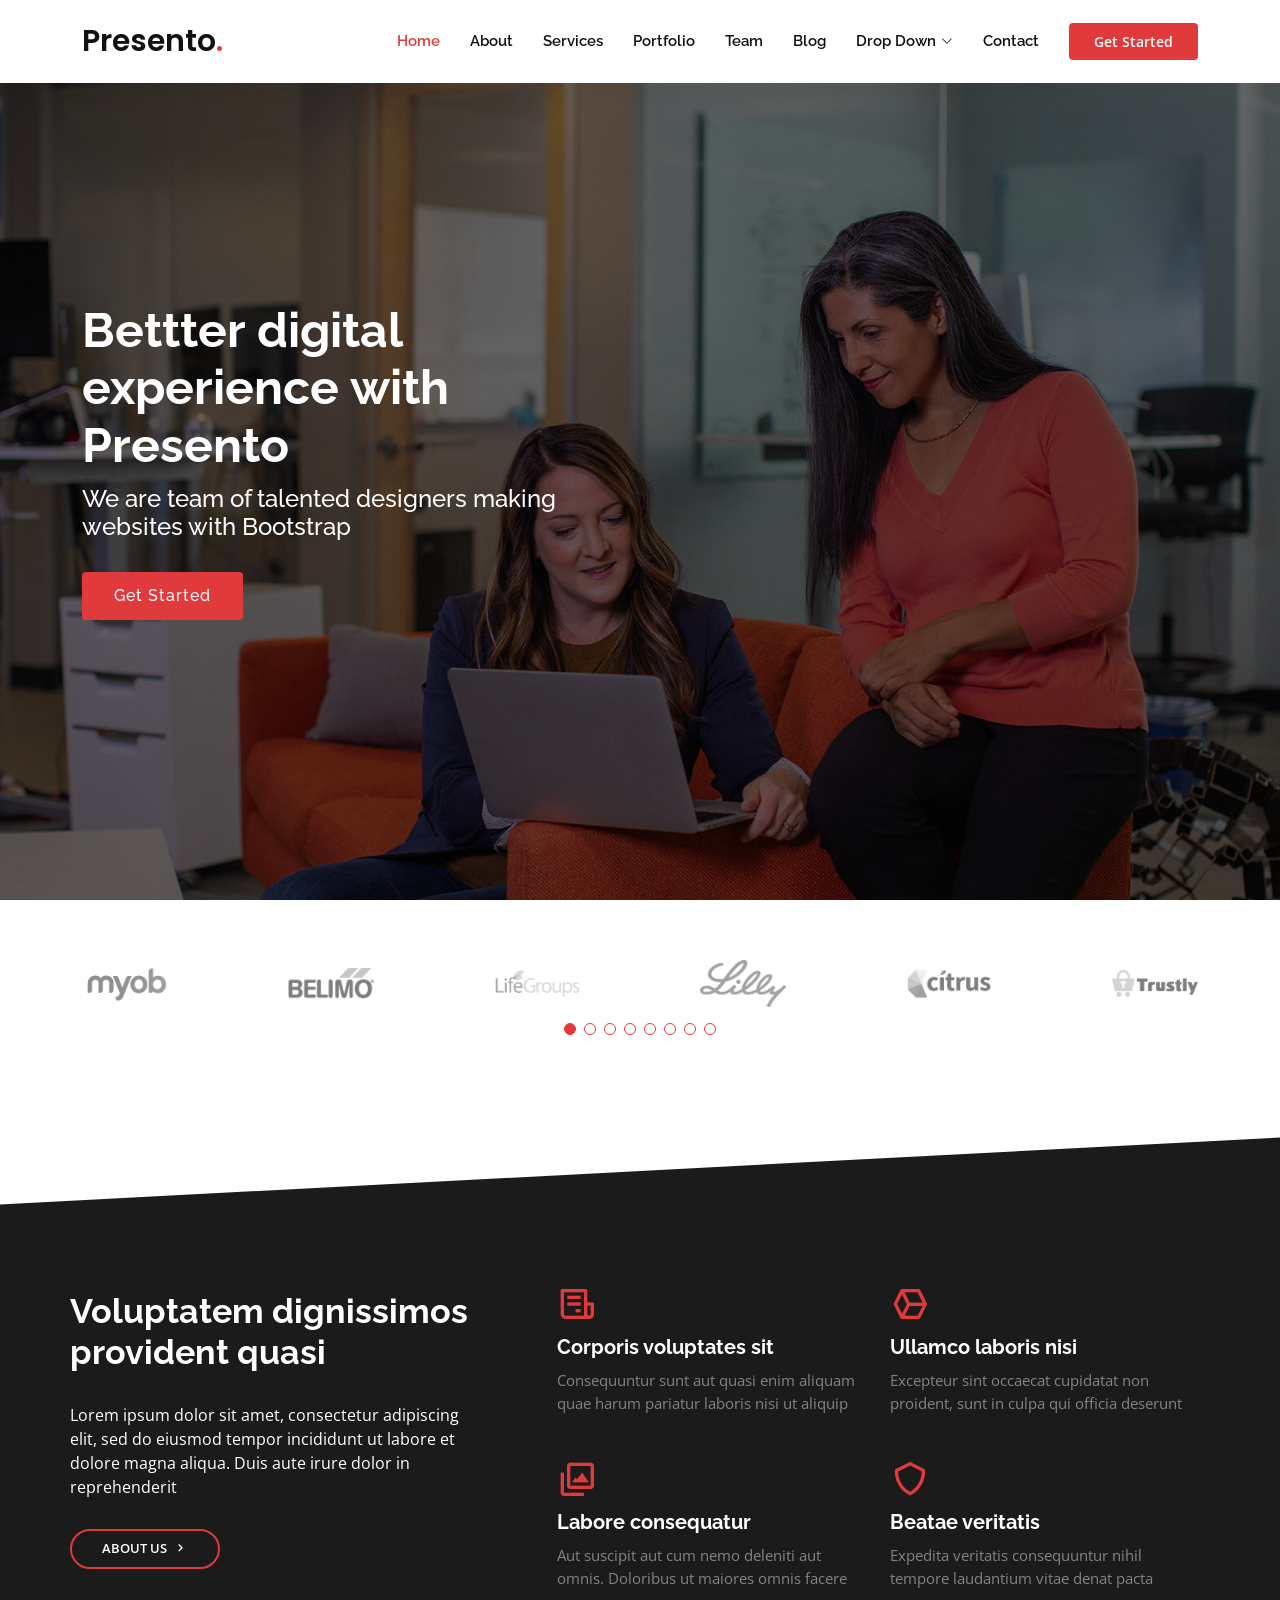
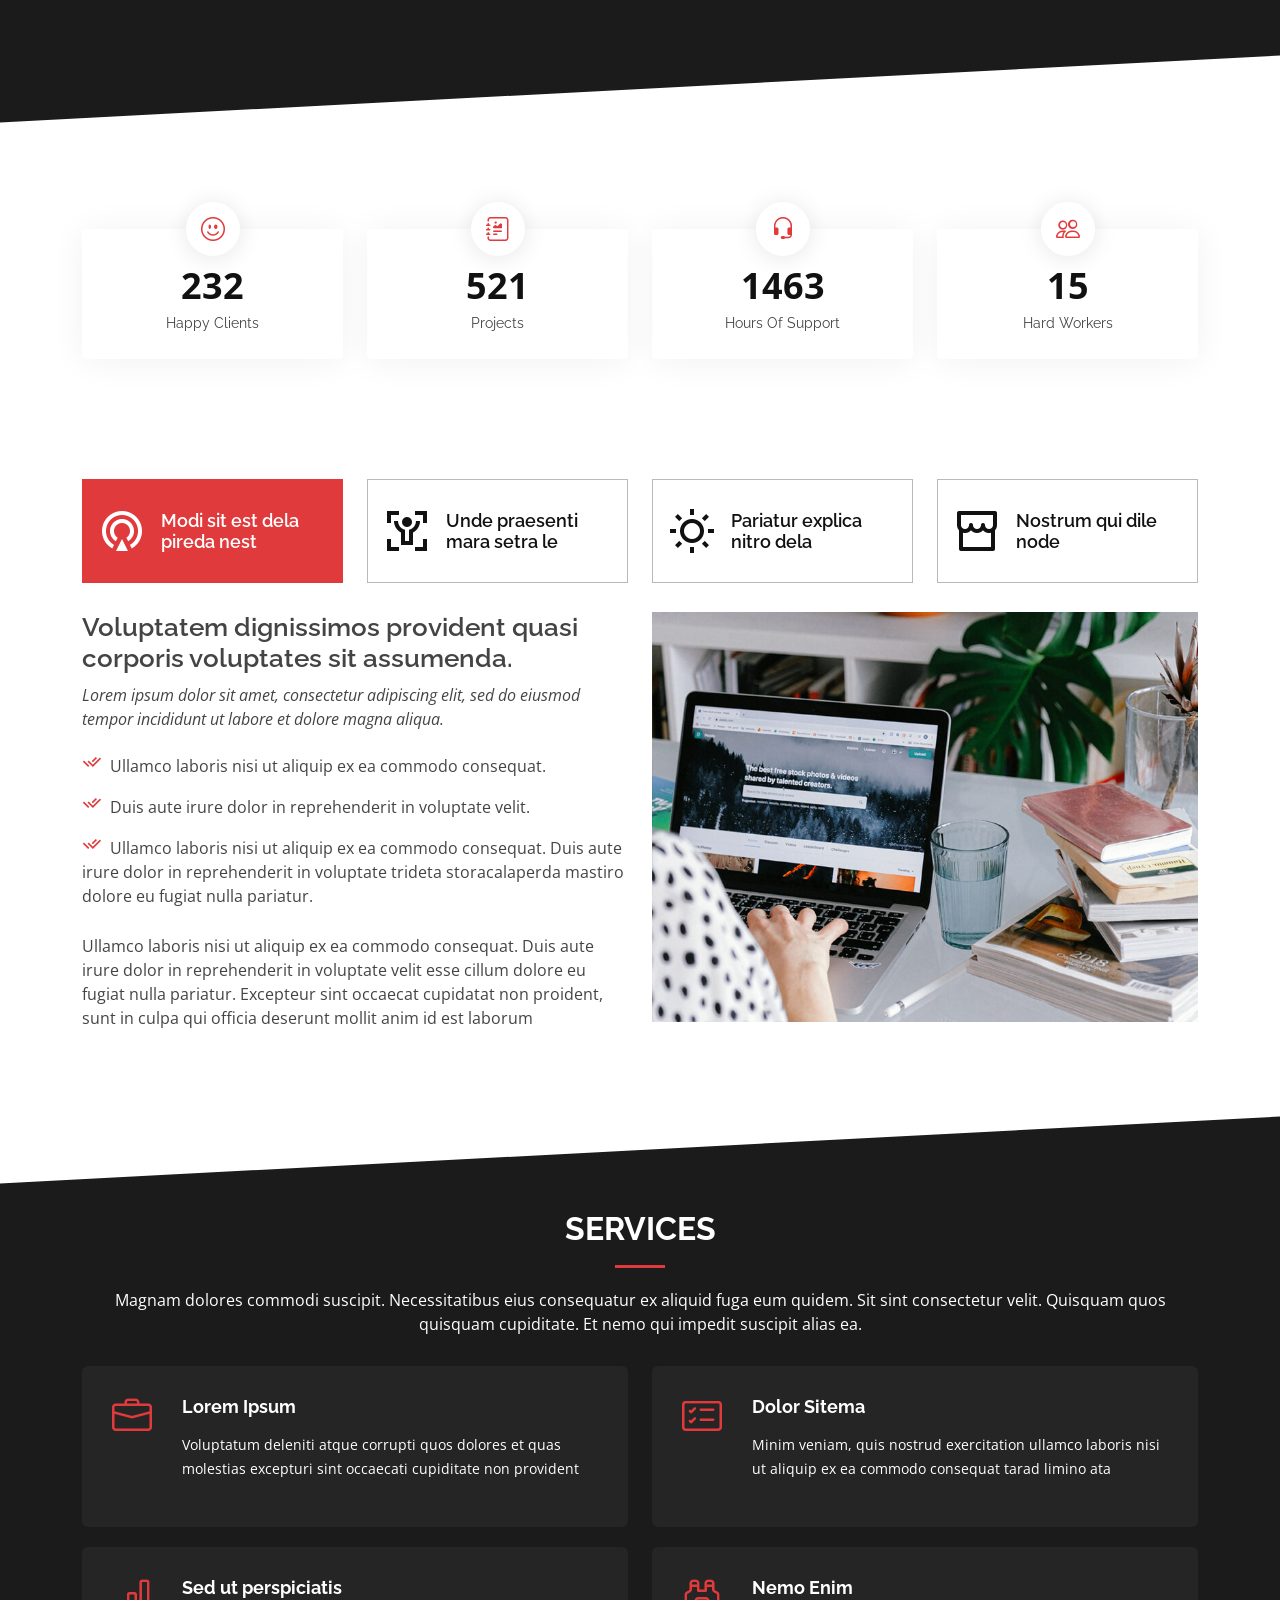
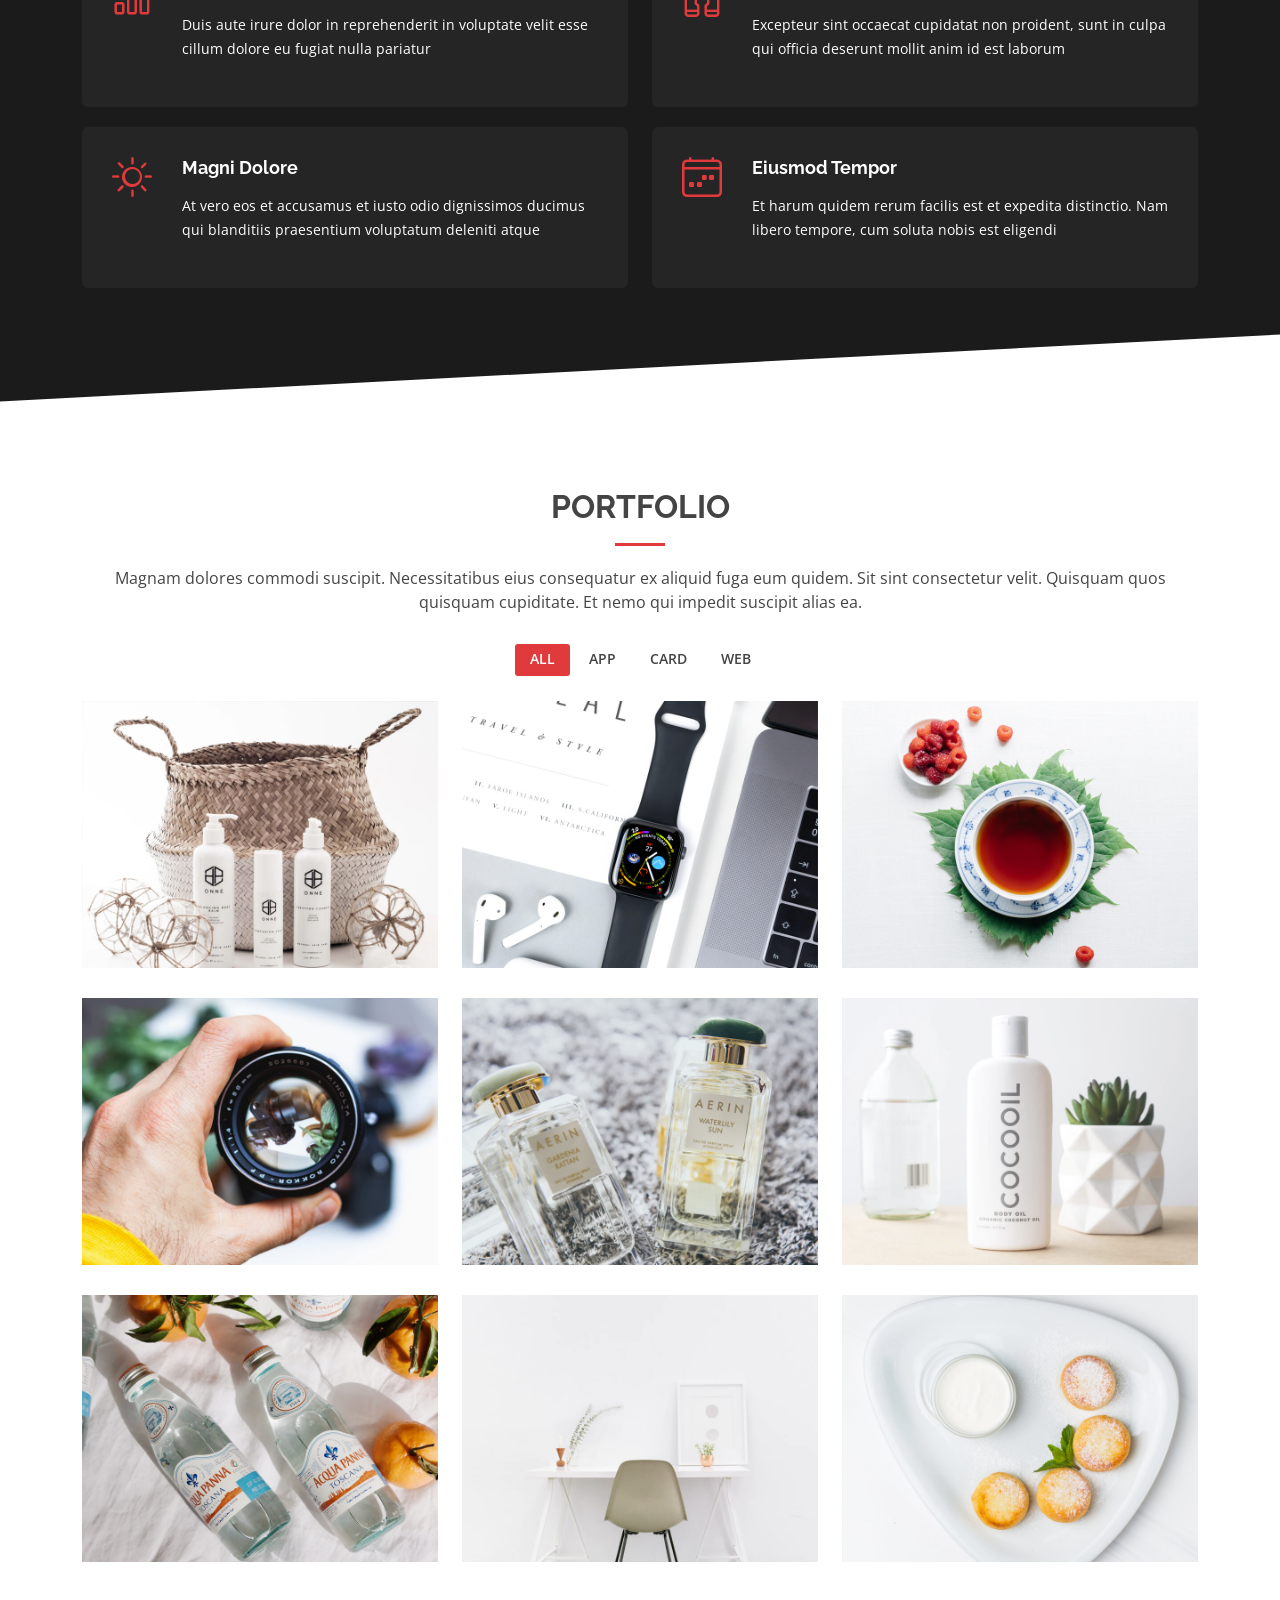
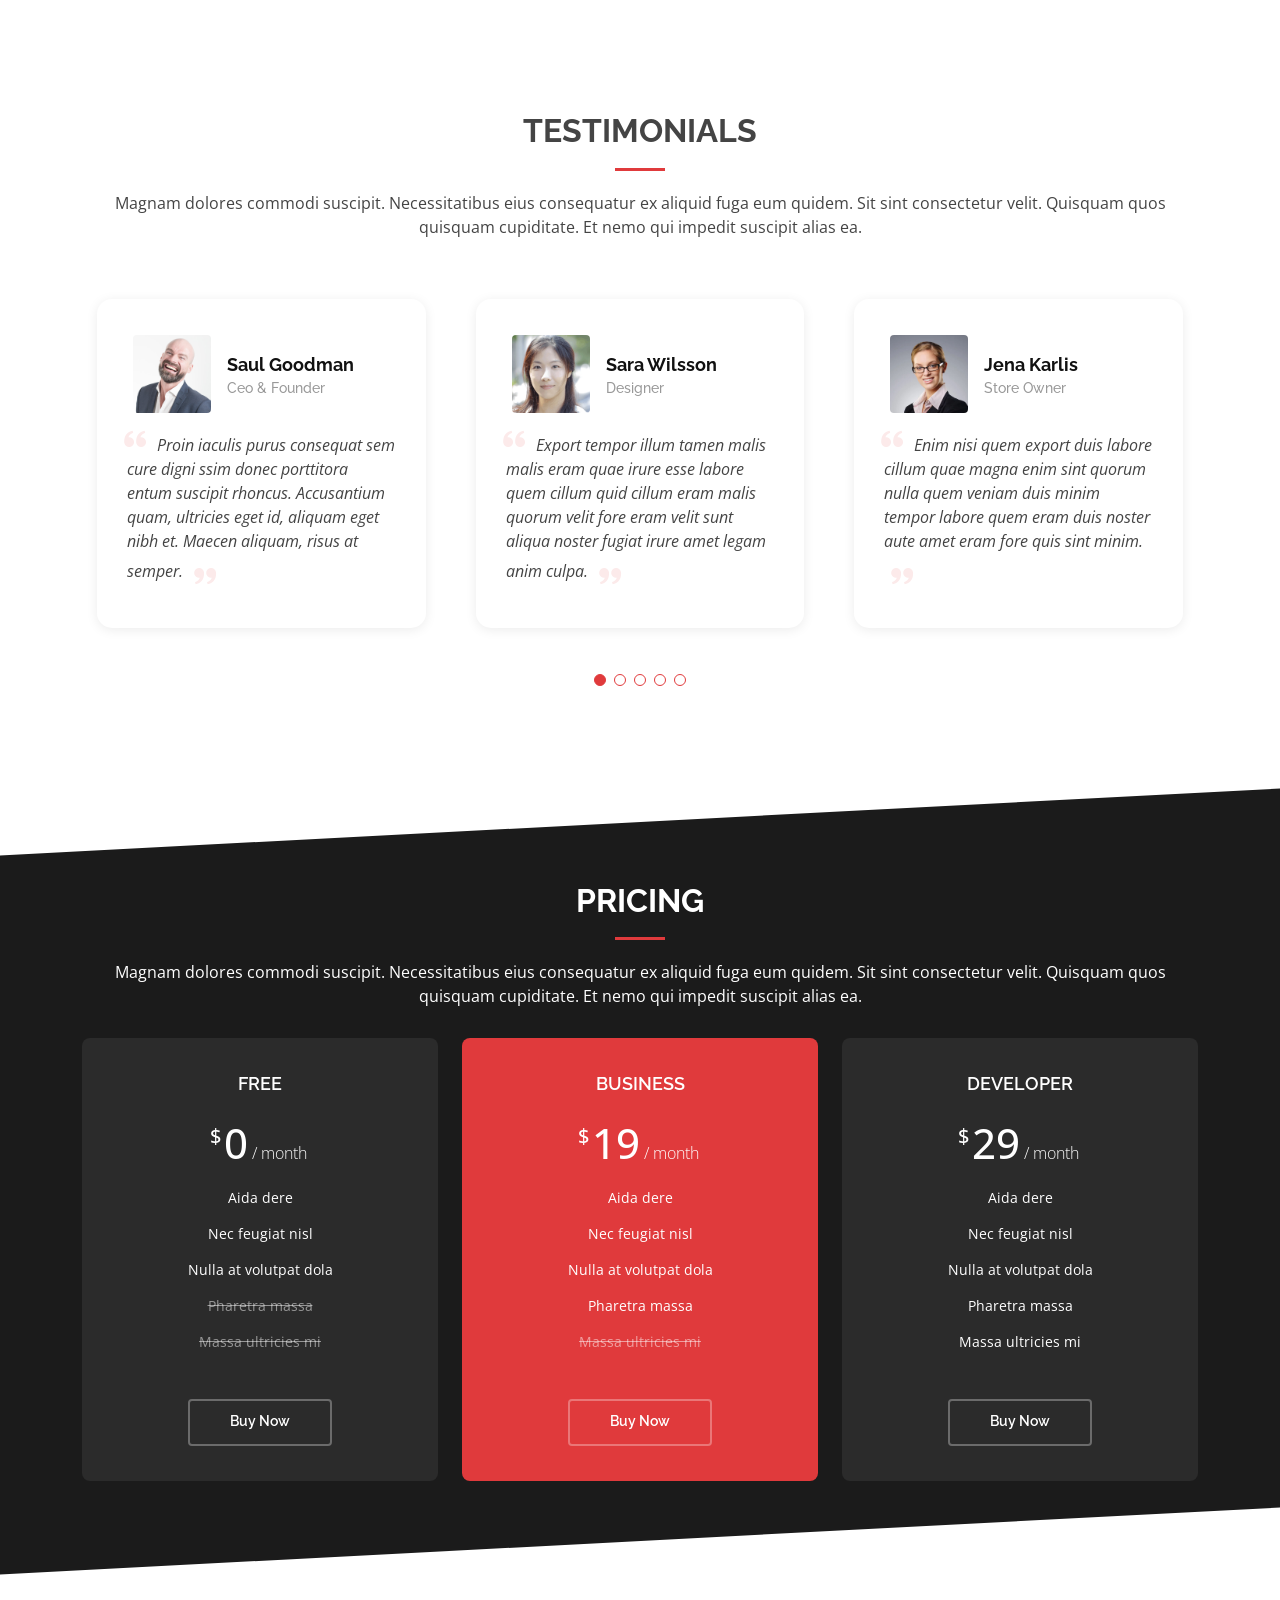
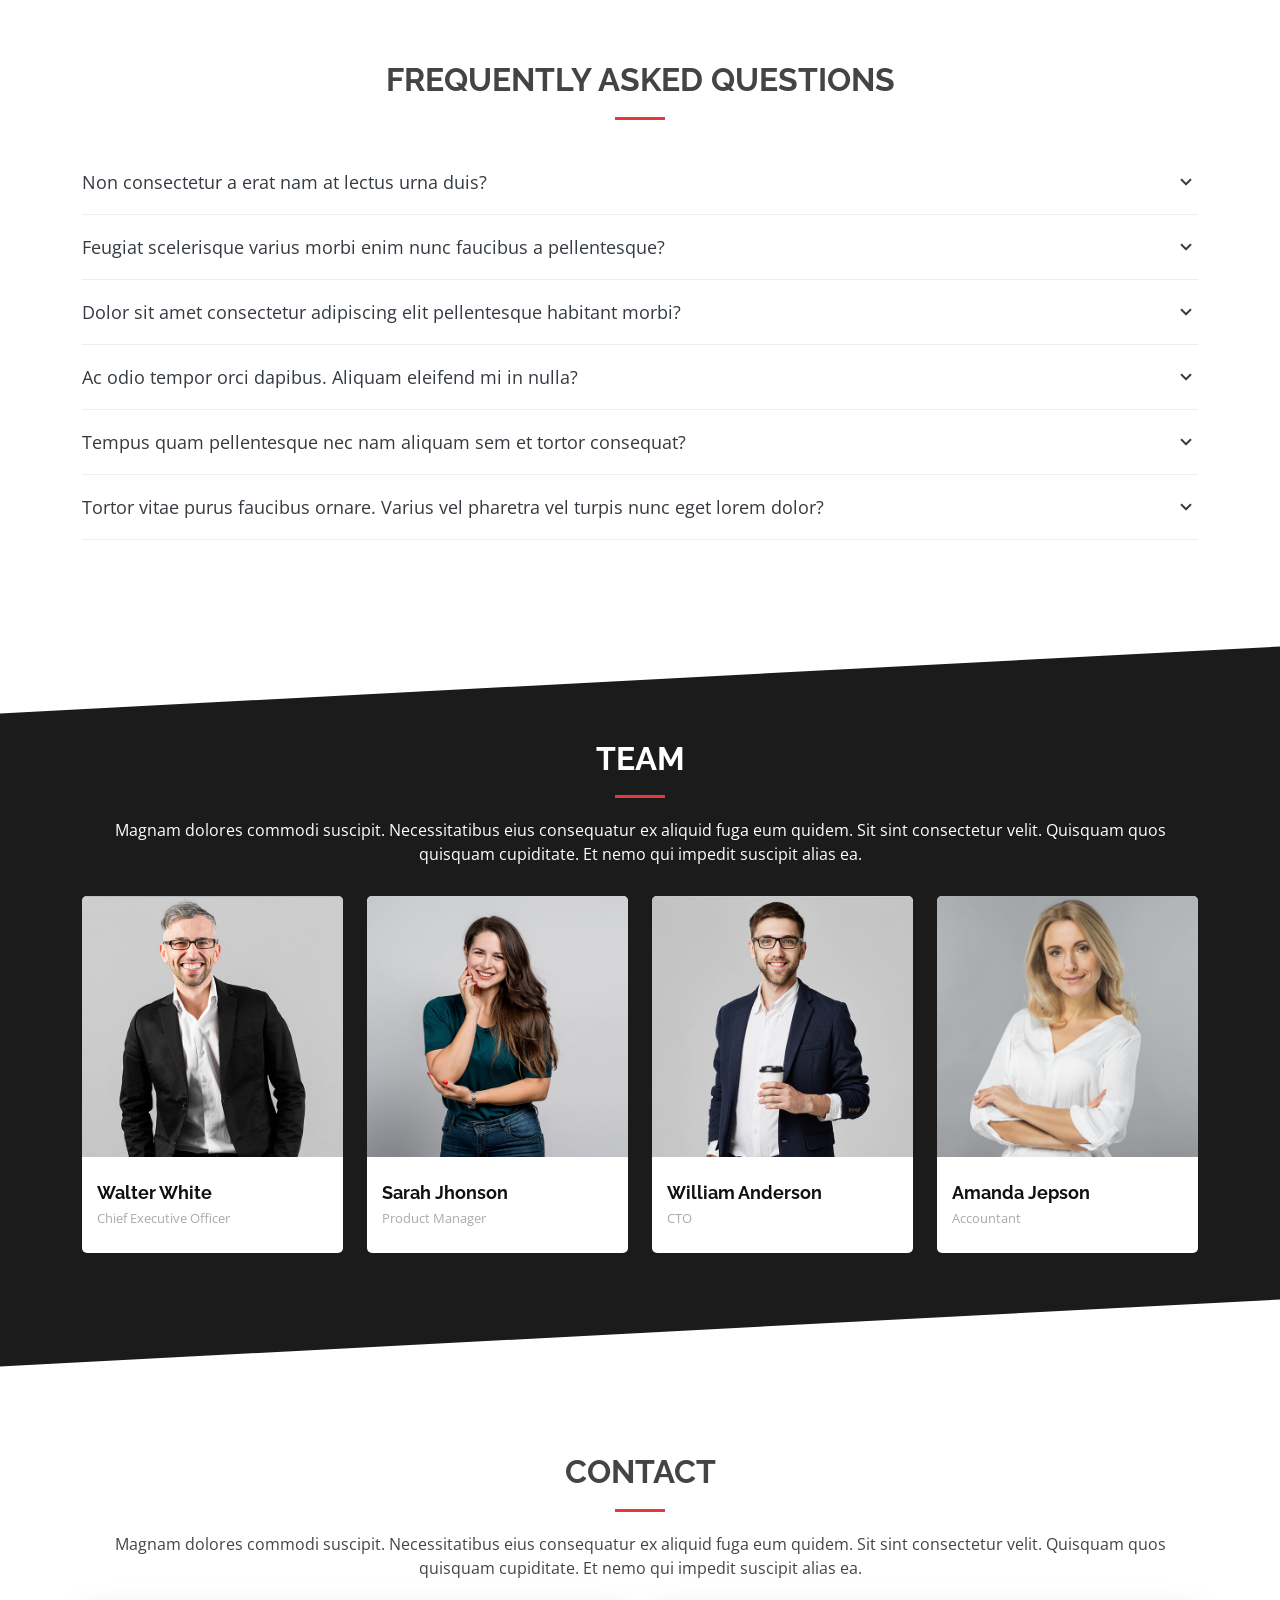
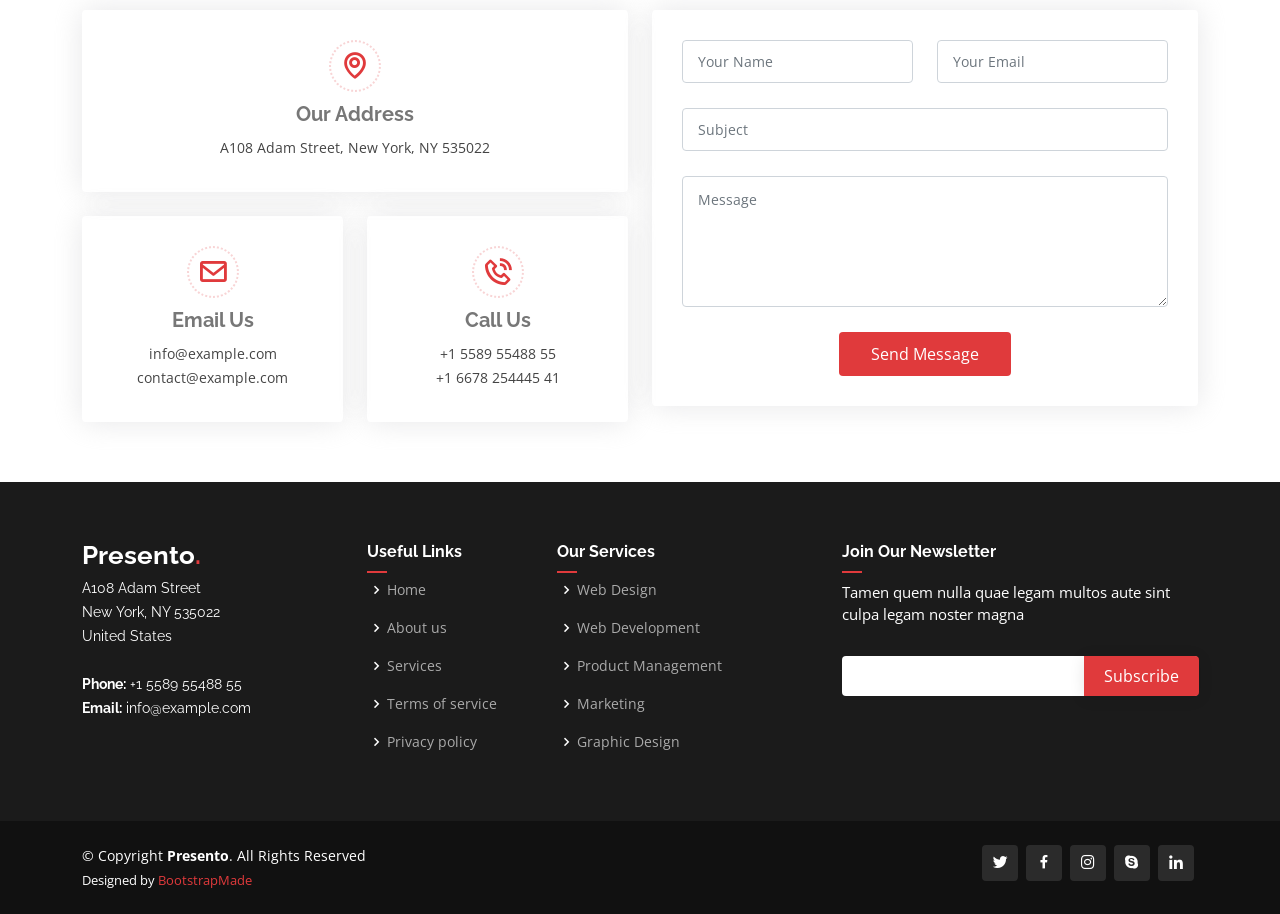
<file: Plantilla 1/Presento/index.html>
<!DOCTYPE html>
<html lang="en">

<head>
  <meta charset="utf-8">
  <meta content="width=device-width, initial-scale=1.0" name="viewport">

  <title>Presento Bootstrap Template - Index</title>
  <meta content="" name="description">
  <meta content="" name="keywords">

  <!-- Favicons -->
  <link href="assets/img/favicon.png" rel="icon">
  <link href="assets/img/apple-touch-icon.png" rel="apple-touch-icon">

  <!-- Google Fonts -->
  <link href="https://fonts.googleapis.com/css?family=Open+Sans:300,300i,400,400i,600,600i,700,700i|Raleway:300,300i,400,400i,500,500i,600,600i,700,700i|Poppins:300,300i,400,400i,500,500i,600,600i,700,700i" rel="stylesheet">

  <!-- Vendor CSS Files -->
  <link href="assets/vendor/aos/aos.css" rel="stylesheet">
  <link href="assets/vendor/bootstrap/css/bootstrap.min.css" rel="stylesheet">
  <link href="assets/vendor/bootstrap-icons/bootstrap-icons.css" rel="stylesheet">
  <link href="assets/vendor/boxicons/css/boxicons.min.css" rel="stylesheet">
  <link href="assets/vendor/glightbox/css/glightbox.min.css" rel="stylesheet">
  <link href="assets/vendor/remixicon/remixicon.css" rel="stylesheet">
  <link href="assets/vendor/swiper/swiper-bundle.min.css" rel="stylesheet">

  <!-- Template Main CSS File -->
  <link href="assets/css/style.css" rel="stylesheet">

  <!-- =======================================================
  * Template Name: Presento - v3.9.0
  * Template URL: https://bootstrapmade.com/presento-bootstrap-corporate-template/
  * Author: BootstrapMade.com
  * License: https://bootstrapmade.com/license/
  ======================================================== -->
</head>

<body>

  <!-- ======= Header ======= -->
  <header id="header" class="fixed-top d-flex align-items-center">
    <div class="container d-flex align-items-center">
      <h1 class="logo me-auto"><a href="index.html">Presento<span>.</span></a></h1>
      <!-- Uncomment below if you prefer to use an image logo -->
      <!-- <a href="index.html" class="logo me-auto"><img src="assets/img/logo.png" alt=""></a>-->

      <nav id="navbar" class="navbar order-last order-lg-0">
        <ul>
          <li><a class="nav-link scrollto active" href="#hero">Home</a></li>
          <li><a class="nav-link scrollto" href="#about">About</a></li>
          <li><a class="nav-link scrollto" href="#services">Services</a></li>
          <li><a class="nav-link scrollto " href="#portfolio">Portfolio</a></li>
          <li><a class="nav-link scrollto" href="#team">Team</a></li>
          <li><a href="blog.html">Blog</a></li>
          <li class="dropdown"><a href="#"><span>Drop Down</span> <i class="bi bi-chevron-down"></i></a>
            <ul>
              <li><a href="#">Drop Down 1</a></li>
              <li class="dropdown"><a href="#"><span>Deep Drop Down</span> <i class="bi bi-chevron-right"></i></a>
                <ul>
                  <li><a href="#">Deep Drop Down 1</a></li>
                  <li><a href="#">Deep Drop Down 2</a></li>
                  <li><a href="#">Deep Drop Down 3</a></li>
                  <li><a href="#">Deep Drop Down 4</a></li>
                  <li><a href="#">Deep Drop Down 5</a></li>
                </ul>
              </li>
              <li><a href="#">Drop Down 2</a></li>
              <li><a href="#">Drop Down 3</a></li>
              <li><a href="#">Drop Down 4</a></li>
            </ul>
          </li>
          <li><a class="nav-link scrollto" href="#contact">Contact</a></li>
        </ul>
        <i class="bi bi-list mobile-nav-toggle"></i>
      </nav><!-- .navbar -->

      <a href="#about" class="get-started-btn scrollto">Get Started</a>
    </div>
  </header><!-- End Header -->

  <!-- ======= Hero Section ======= -->
  <section id="hero" class="d-flex align-items-center">

    <div class="container" data-aos="zoom-out" data-aos-delay="100">
      <div class="row">
        <div class="col-xl-6">
          <h1>Bettter digital experience with Presento</h1>
          <h2>We are team of talented designers making websites with Bootstrap</h2>
          <a href="#about" class="btn-get-started scrollto">Get Started</a>
        </div>
      </div>
    </div>

  </section><!-- End Hero -->

  <main id="main">

    <!-- ======= Clients Section ======= -->
    <section id="clients" class="clients">
      <div class="container" data-aos="zoom-in">

        <div class="clients-slider swiper">
          <div class="swiper-wrapper align-items-center">
            <div class="swiper-slide"><img src="assets/img/clients/client-1.png" class="img-fluid" alt=""></div>
            <div class="swiper-slide"><img src="assets/img/clients/client-2.png" class="img-fluid" alt=""></div>
            <div class="swiper-slide"><img src="assets/img/clients/client-3.png" class="img-fluid" alt=""></div>
            <div class="swiper-slide"><img src="assets/img/clients/client-4.png" class="img-fluid" alt=""></div>
            <div class="swiper-slide"><img src="assets/img/clients/client-5.png" class="img-fluid" alt=""></div>
            <div class="swiper-slide"><img src="assets/img/clients/client-6.png" class="img-fluid" alt=""></div>
            <div class="swiper-slide"><img src="assets/img/clients/client-7.png" class="img-fluid" alt=""></div>
            <div class="swiper-slide"><img src="assets/img/clients/client-8.png" class="img-fluid" alt=""></div>
          </div>
          <div class="swiper-pagination"></div>
        </div>

      </div>
    </section><!-- End Clients Section -->

    <!-- ======= About Section ======= -->
    <section id="about" class="about section-bg">
      <div class="container" data-aos="fade-up">

        <div class="row no-gutters">
          <div class="content col-xl-5 d-flex align-items-stretch">
            <div class="content">
              <h3>Voluptatem dignissimos provident quasi</h3>
              <p>
                Lorem ipsum dolor sit amet, consectetur adipiscing elit, sed do eiusmod tempor incididunt ut labore et dolore magna aliqua. Duis aute irure dolor in reprehenderit
              </p>
              <a href="#" class="about-btn"><span>About us</span> <i class="bx bx-chevron-right"></i></a>
            </div>
          </div>
          <div class="col-xl-7 d-flex align-items-stretch">
            <div class="icon-boxes d-flex flex-column justify-content-center">
              <div class="row">
                <div class="col-md-6 icon-box" data-aos="fade-up" data-aos-delay="100">
                  <i class="bx bx-receipt"></i>
                  <h4>Corporis voluptates sit</h4>
                  <p>Consequuntur sunt aut quasi enim aliquam quae harum pariatur laboris nisi ut aliquip</p>
                </div>
                <div class="col-md-6 icon-box" data-aos="fade-up" data-aos-delay="200">
                  <i class="bx bx-cube-alt"></i>
                  <h4>Ullamco laboris nisi</h4>
                  <p>Excepteur sint occaecat cupidatat non proident, sunt in culpa qui officia deserunt</p>
                </div>
                <div class="col-md-6 icon-box" data-aos="fade-up" data-aos-delay="300">
                  <i class="bx bx-images"></i>
                  <h4>Labore consequatur</h4>
                  <p>Aut suscipit aut cum nemo deleniti aut omnis. Doloribus ut maiores omnis facere</p>
                </div>
                <div class="col-md-6 icon-box" data-aos="fade-up" data-aos-delay="400">
                  <i class="bx bx-shield"></i>
                  <h4>Beatae veritatis</h4>
                  <p>Expedita veritatis consequuntur nihil tempore laudantium vitae denat pacta</p>
                </div>
              </div>
            </div><!-- End .content-->
          </div>
        </div>

      </div>
    </section><!-- End About Section -->

    <!-- ======= Counts Section ======= -->
    <section id="counts" class="counts">
      <div class="container" data-aos="fade-up">

        <div class="row">

          <div class="col-lg-3 col-md-6">
            <div class="count-box">
              <i class="bi bi-emoji-smile"></i>
              <span data-purecounter-start="0" data-purecounter-end="232" data-purecounter-duration="1" class="purecounter"></span>
              <p>Happy Clients</p>
            </div>
          </div>

          <div class="col-lg-3 col-md-6 mt-5 mt-md-0">
            <div class="count-box">
              <i class="bi bi-journal-richtext"></i>
              <span data-purecounter-start="0" data-purecounter-end="521" data-purecounter-duration="1" class="purecounter"></span>
              <p>Projects</p>
            </div>
          </div>

          <div class="col-lg-3 col-md-6 mt-5 mt-lg-0">
            <div class="count-box">
              <i class="bi bi-headset"></i>
              <span data-purecounter-start="0" data-purecounter-end="1463" data-purecounter-duration="1" class="purecounter"></span>
              <p>Hours Of Support</p>
            </div>
          </div>

          <div class="col-lg-3 col-md-6 mt-5 mt-lg-0">
            <div class="count-box">
              <i class="bi bi-people"></i>
              <span data-purecounter-start="0" data-purecounter-end="15" data-purecounter-duration="1" class="purecounter"></span>
              <p>Hard Workers</p>
            </div>
          </div>

        </div>

      </div>
    </section><!-- End Counts Section -->

    <!-- ======= Tabs Section ======= -->
    <section id="tabs" class="tabs">
      <div class="container" data-aos="fade-up">

        <ul class="nav nav-tabs row d-flex">
          <li class="nav-item col-3">
            <a class="nav-link active show" data-bs-toggle="tab" data-bs-target="#tab-1">
              <i class="ri-gps-line"></i>
              <h4 class="d-none d-lg-block">Modi sit est dela pireda nest</h4>
            </a>
          </li>
          <li class="nav-item col-3">
            <a class="nav-link" data-bs-toggle="tab" data-bs-target="#tab-2">
              <i class="ri-body-scan-line"></i>
              <h4 class="d-none d-lg-block">Unde praesenti mara setra le</h4>
            </a>
          </li>
          <li class="nav-item col-3">
            <a class="nav-link" data-bs-toggle="tab" data-bs-target="#tab-3">
              <i class="ri-sun-line"></i>
              <h4 class="d-none d-lg-block">Pariatur explica nitro dela</h4>
            </a>
          </li>
          <li class="nav-item col-3">
            <a class="nav-link" data-bs-toggle="tab" data-bs-target="#tab-4">
              <i class="ri-store-line"></i>
              <h4 class="d-none d-lg-block">Nostrum qui dile node</h4>
            </a>
          </li>
        </ul>

        <div class="tab-content">
          <div class="tab-pane active show" id="tab-1">
            <div class="row">
              <div class="col-lg-6 order-2 order-lg-1 mt-3 mt-lg-0" data-aos="fade-up" data-aos-delay="100">
                <h3>Voluptatem dignissimos provident quasi corporis voluptates sit assumenda.</h3>
                <p class="fst-italic">
                  Lorem ipsum dolor sit amet, consectetur adipiscing elit, sed do eiusmod tempor incididunt ut labore et dolore
                  magna aliqua.
                </p>
                <ul>
                  <li><i class="ri-check-double-line"></i> Ullamco laboris nisi ut aliquip ex ea commodo consequat.</li>
                  <li><i class="ri-check-double-line"></i> Duis aute irure dolor in reprehenderit in voluptate velit.</li>
                  <li><i class="ri-check-double-line"></i> Ullamco laboris nisi ut aliquip ex ea commodo consequat. Duis aute irure dolor in reprehenderit in voluptate trideta storacalaperda mastiro dolore eu fugiat nulla pariatur.</li>
                </ul>
                <p>
                  Ullamco laboris nisi ut aliquip ex ea commodo consequat. Duis aute irure dolor in reprehenderit in voluptate
                  velit esse cillum dolore eu fugiat nulla pariatur. Excepteur sint occaecat cupidatat non proident, sunt in
                  culpa qui officia deserunt mollit anim id est laborum
                </p>
              </div>
              <div class="col-lg-6 order-1 order-lg-2 text-center" data-aos="fade-up" data-aos-delay="200">
                <img src="assets/img/tabs-1.jpg" alt="" class="img-fluid">
              </div>
            </div>
          </div>
          <div class="tab-pane" id="tab-2">
            <div class="row">
              <div class="col-lg-6 order-2 order-lg-1 mt-3 mt-lg-0">
                <h3>Neque exercitationem debitis soluta quos debitis quo mollitia officia est</h3>
                <p>
                  Ullamco laboris nisi ut aliquip ex ea commodo consequat. Duis aute irure dolor in reprehenderit in voluptate
                  velit esse cillum dolore eu fugiat nulla pariatur. Excepteur sint occaecat cupidatat non proident, sunt in
                  culpa qui officia deserunt mollit anim id est laborum
                </p>
                <p class="fst-italic">
                  Lorem ipsum dolor sit amet, consectetur adipiscing elit, sed do eiusmod tempor incididunt ut labore et dolore
                  magna aliqua.
                </p>
                <ul>
                  <li><i class="ri-check-double-line"></i> Ullamco laboris nisi ut aliquip ex ea commodo consequat.</li>
                  <li><i class="ri-check-double-line"></i> Duis aute irure dolor in reprehenderit in voluptate velit.</li>
                  <li><i class="ri-check-double-line"></i> Provident mollitia neque rerum asperiores dolores quos qui a. Ipsum neque dolor voluptate nisi sed.</li>
                  <li><i class="ri-check-double-line"></i> Ullamco laboris nisi ut aliquip ex ea commodo consequat. Duis aute irure dolor in reprehenderit in voluptate trideta storacalaperda mastiro dolore eu fugiat nulla pariatur.</li>
                </ul>
              </div>
              <div class="col-lg-6 order-1 order-lg-2 text-center">
                <img src="assets/img/tabs-2.jpg" alt="" class="img-fluid">
              </div>
            </div>
          </div>
          <div class="tab-pane" id="tab-3">
            <div class="row">
              <div class="col-lg-6 order-2 order-lg-1 mt-3 mt-lg-0">
                <h3>Voluptatibus commodi ut accusamus ea repudiandae ut autem dolor ut assumenda</h3>
                <p>
                  Ullamco laboris nisi ut aliquip ex ea commodo consequat. Duis aute irure dolor in reprehenderit in voluptate
                  velit esse cillum dolore eu fugiat nulla pariatur. Excepteur sint occaecat cupidatat non proident, sunt in
                  culpa qui officia deserunt mollit anim id est laborum
                </p>
                <ul>
                  <li><i class="ri-check-double-line"></i> Ullamco laboris nisi ut aliquip ex ea commodo consequat.</li>
                  <li><i class="ri-check-double-line"></i> Duis aute irure dolor in reprehenderit in voluptate velit.</li>
                  <li><i class="ri-check-double-line"></i> Provident mollitia neque rerum asperiores dolores quos qui a. Ipsum neque dolor voluptate nisi sed.</li>
                </ul>
                <p class="fst-italic">
                  Lorem ipsum dolor sit amet, consectetur adipiscing elit, sed do eiusmod tempor incididunt ut labore et dolore
                  magna aliqua.
                </p>
              </div>
              <div class="col-lg-6 order-1 order-lg-2 text-center">
                <img src="assets/img/tabs-3.jpg" alt="" class="img-fluid">
              </div>
            </div>
          </div>
          <div class="tab-pane" id="tab-4">
            <div class="row">
              <div class="col-lg-6 order-2 order-lg-1 mt-3 mt-lg-0">
                <h3>Omnis fugiat ea explicabo sunt dolorum asperiores sequi inventore rerum</h3>
                <p>
                  Ullamco laboris nisi ut aliquip ex ea commodo consequat. Duis aute irure dolor in reprehenderit in voluptate
                  velit esse cillum dolore eu fugiat nulla pariatur. Excepteur sint occaecat cupidatat non proident, sunt in
                  culpa qui officia deserunt mollit anim id est laborum
                </p>
                <p class="fst-italic">
                  Lorem ipsum dolor sit amet, consectetur adipiscing elit, sed do eiusmod tempor incididunt ut labore et dolore
                  magna aliqua.
                </p>
                <ul>
                  <li><i class="ri-check-double-line"></i> Ullamco laboris nisi ut aliquip ex ea commodo consequat.</li>
                  <li><i class="ri-check-double-line"></i> Duis aute irure dolor in reprehenderit in voluptate velit.</li>
                  <li><i class="ri-check-double-line"></i> Ullamco laboris nisi ut aliquip ex ea commodo consequat. Duis aute irure dolor in reprehenderit in voluptate trideta storacalaperda mastiro dolore eu fugiat nulla pariatur.</li>
                </ul>
              </div>
              <div class="col-lg-6 order-1 order-lg-2 text-center">
                <img src="assets/img/tabs-4.jpg" alt="" class="img-fluid">
              </div>
            </div>
          </div>
        </div>

      </div>
    </section><!-- End Tabs Section -->

    <!-- ======= Services Section ======= -->
    <section id="services" class="services section-bg ">
      <div class="container" data-aos="fade-up">

        <div class="section-title">
          <h2>Services</h2>
          <p>Magnam dolores commodi suscipit. Necessitatibus eius consequatur ex aliquid fuga eum quidem. Sit sint consectetur velit. Quisquam quos quisquam cupiditate. Et nemo qui impedit suscipit alias ea.</p>
        </div>

        <div class="row">
          <div class="col-md-6">
            <div class="icon-box" data-aos="fade-up" data-aos-delay="100">
              <i class="bi bi-briefcase"></i>
              <h4><a href="#">Lorem Ipsum</a></h4>
              <p>Voluptatum deleniti atque corrupti quos dolores et quas molestias excepturi sint occaecati cupiditate non provident</p>
            </div>
          </div>
          <div class="col-md-6 mt-4 mt-md-0">
            <div class="icon-box" data-aos="fade-up" data-aos-delay="200">
              <i class="bi bi-card-checklist"></i>
              <h4><a href="#">Dolor Sitema</a></h4>
              <p>Minim veniam, quis nostrud exercitation ullamco laboris nisi ut aliquip ex ea commodo consequat tarad limino ata</p>
            </div>
          </div>
          <div class="col-md-6 mt-4 mt-md-0">
            <div class="icon-box" data-aos="fade-up" data-aos-delay="300">
              <i class="bi bi-bar-chart"></i>
              <h4><a href="#">Sed ut perspiciatis</a></h4>
              <p>Duis aute irure dolor in reprehenderit in voluptate velit esse cillum dolore eu fugiat nulla pariatur</p>
            </div>
          </div>
          <div class="col-md-6 mt-4 mt-md-0">
            <div class="icon-box" data-aos="fade-up" data-aos-delay="400">
              <i class="bi bi-binoculars"></i>
              <h4><a href="#">Nemo Enim</a></h4>
              <p>Excepteur sint occaecat cupidatat non proident, sunt in culpa qui officia deserunt mollit anim id est laborum</p>
            </div>
          </div>
          <div class="col-md-6 mt-4 mt-md-0">
            <div class="icon-box" data-aos="fade-up" data-aos-delay="500">
              <i class="bi bi-brightness-high"></i>
              <h4><a href="#">Magni Dolore</a></h4>
              <p>At vero eos et accusamus et iusto odio dignissimos ducimus qui blanditiis praesentium voluptatum deleniti atque</p>
            </div>
          </div>
          <div class="col-md-6 mt-4 mt-md-0">
            <div class="icon-box" data-aos="fade-up" data-aos-delay="600">
              <i class="bi bi-calendar4-week"></i>
              <h4><a href="#">Eiusmod Tempor</a></h4>
              <p>Et harum quidem rerum facilis est et expedita distinctio. Nam libero tempore, cum soluta nobis est eligendi</p>
            </div>
          </div>
        </div>

      </div>
    </section><!-- End Services Section -->

    <!-- ======= Portfolio Section ======= -->
    <section id="portfolio" class="portfolio">
      <div class="container" data-aos="fade-up">

        <div class="section-title">
          <h2>Portfolio</h2>
          <p>Magnam dolores commodi suscipit. Necessitatibus eius consequatur ex aliquid fuga eum quidem. Sit sint consectetur velit. Quisquam quos quisquam cupiditate. Et nemo qui impedit suscipit alias ea.</p>
        </div>

        <div class="row" data-aos="fade-up" data-aos-delay="100">
          <div class="col-lg-12 d-flex justify-content-center">
            <ul id="portfolio-flters">
              <li data-filter="*" class="filter-active">All</li>
              <li data-filter=".filter-app">App</li>
              <li data-filter=".filter-card">Card</li>
              <li data-filter=".filter-web">Web</li>
            </ul>
          </div>
        </div>

        <div class="row portfolio-container" data-aos="fade-up" data-aos-delay="200">

          <div class="col-lg-4 col-md-6 portfolio-item filter-app">
            <div class="portfolio-wrap">
              <img src="assets/img/portfolio/portfolio-1.jpg" class="img-fluid" alt="">
              <div class="portfolio-info">
                <h4>App 1</h4>
                <p>App</p>
                <div class="portfolio-links">
                  <a href="assets/img/portfolio/portfolio-1.jpg" data-gallery="portfolioGallery" class="portfolio-lightbox" title="App 1"><i class="bx bx-plus"></i></a>
                  <a href="portfolio-details.html" title="More Details"><i class="bx bx-link"></i></a>
                </div>
              </div>
            </div>
          </div>

          <div class="col-lg-4 col-md-6 portfolio-item filter-web">
            <div class="portfolio-wrap">
              <img src="assets/img/portfolio/portfolio-2.jpg" class="img-fluid" alt="">
              <div class="portfolio-info">
                <h4>Web 3</h4>
                <p>Web</p>
                <div class="portfolio-links">
                  <a href="assets/img/portfolio/portfolio-2.jpg" data-gallery="portfolioGallery" class="portfolio-lightbox" title="Web 3"><i class="bx bx-plus"></i></a>
                  <a href="portfolio-details.html" title="More Details"><i class="bx bx-link"></i></a>
                </div>
              </div>
            </div>
          </div>

          <div class="col-lg-4 col-md-6 portfolio-item filter-app">
            <div class="portfolio-wrap">
              <img src="assets/img/portfolio/portfolio-3.jpg" class="img-fluid" alt="">
              <div class="portfolio-info">
                <h4>App 2</h4>
                <p>App</p>
                <div class="portfolio-links">
                  <a href="assets/img/portfolio/portfolio-3.jpg" data-gallery="portfolioGallery" class="portfolio-lightbox" title="App 2"><i class="bx bx-plus"></i></a>
                  <a href="portfolio-details.html" title="More Details"><i class="bx bx-link"></i></a>
                </div>
              </div>
            </div>
          </div>

          <div class="col-lg-4 col-md-6 portfolio-item filter-card">
            <div class="portfolio-wrap">
              <img src="assets/img/portfolio/portfolio-4.jpg" class="img-fluid" alt="">
              <div class="portfolio-info">
                <h4>Card 2</h4>
                <p>Card</p>
                <div class="portfolio-links">
                  <a href="assets/img/portfolio/portfolio-4.jpg" data-gallery="portfolioGallery" class="portfolio-lightbox" title="Card 2"><i class="bx bx-plus"></i></a>
                  <a href="portfolio-details.html" title="More Details"><i class="bx bx-link"></i></a>
                </div>
              </div>
            </div>
          </div>

          <div class="col-lg-4 col-md-6 portfolio-item filter-web">
            <div class="portfolio-wrap">
              <img src="assets/img/portfolio/portfolio-5.jpg" class="img-fluid" alt="">
              <div class="portfolio-info">
                <h4>Web 2</h4>
                <p>Web</p>
                <div class="portfolio-links">
                  <a href="assets/img/portfolio/portfolio-5.jpg" data-gallery="portfolioGallery" class="portfolio-lightbox" title="Web 2"><i class="bx bx-plus"></i></a>
                  <a href="portfolio-details.html" title="More Details"><i class="bx bx-link"></i></a>
                </div>
              </div>
            </div>
          </div>

          <div class="col-lg-4 col-md-6 portfolio-item filter-app">
            <div class="portfolio-wrap">
              <img src="assets/img/portfolio/portfolio-6.jpg" class="img-fluid" alt="">
              <div class="portfolio-info">
                <h4>App 3</h4>
                <p>App</p>
                <div class="portfolio-links">
                  <a href="assets/img/portfolio/portfolio-6.jpg" data-gallery="portfolioGallery" class="portfolio-lightbox" title="App 3"><i class="bx bx-plus"></i></a>
                  <a href="portfolio-details.html" title="More Details"><i class="bx bx-link"></i></a>
                </div>
              </div>
            </div>
          </div>

          <div class="col-lg-4 col-md-6 portfolio-item filter-card">
            <div class="portfolio-wrap">
              <img src="assets/img/portfolio/portfolio-7.jpg" class="img-fluid" alt="">
              <div class="portfolio-info">
                <h4>Card 1</h4>
                <p>Card</p>
                <div class="portfolio-links">
                  <a href="assets/img/portfolio/portfolio-7.jpg" data-gallery="portfolioGallery" class="portfolio-lightbox" title="Card 1"><i class="bx bx-plus"></i></a>
                  <a href="portfolio-details.html" title="More Details"><i class="bx bx-link"></i></a>
                </div>
              </div>
            </div>
          </div>

          <div class="col-lg-4 col-md-6 portfolio-item filter-card">
            <div class="portfolio-wrap">
              <img src="assets/img/portfolio/portfolio-8.jpg" class="img-fluid" alt="">
              <div class="portfolio-info">
                <h4>Card 3</h4>
                <p>Card</p>
                <div class="portfolio-links">
                  <a href="assets/img/portfolio/portfolio-8.jpg" data-gallery="portfolioGallery" class="portfolio-lightbox" title="Card 3"><i class="bx bx-plus"></i></a>
                  <a href="portfolio-details.html" title="More Details"><i class="bx bx-link"></i></a>
                </div>
              </div>
            </div>
          </div>

          <div class="col-lg-4 col-md-6 portfolio-item filter-web">
            <div class="portfolio-wrap">
              <img src="assets/img/portfolio/portfolio-9.jpg" class="img-fluid" alt="">
              <div class="portfolio-info">
                <h4>Web 3</h4>
                <p>Web</p>
                <div class="portfolio-links">
                  <a href="assets/img/portfolio/portfolio-9.jpg" data-gallery="portfolioGallery" class="portfolio-lightbox" title="Web 3"><i class="bx bx-plus"></i></a>
                  <a href="portfolio-details.html" title="More Details"><i class="bx bx-link"></i></a>
                </div>
              </div>
            </div>
          </div>

        </div>

      </div>
    </section><!-- End Portfolio Section -->

    <!-- ======= Testimonials Section ======= -->
    <section id="testimonials" class="testimonials">
      <div class="container" data-aos="fade-up">
        <div class="section-title">
          <h2>Testimonials</h2>
          <p>Magnam dolores commodi suscipit. Necessitatibus eius consequatur ex aliquid fuga eum quidem. Sit sint consectetur velit. Quisquam quos quisquam cupiditate. Et nemo qui impedit suscipit alias ea.</p>
        </div>

        <div class="testimonials-slider swiper" data-aos="fade-up" data-aos-delay="100">
          <div class="swiper-wrapper">

            <div class="swiper-slide">
              <div class="testimonial-wrap">
                <div class="testimonial-item">
                  <img src="assets/img/testimonials/testimonials-1.jpg" class="testimonial-img" alt="">
                  <h3>Saul Goodman</h3>
                  <h4>Ceo &amp; Founder</h4>
                  <p>
                    <i class="bx bxs-quote-alt-left quote-icon-left"></i>
                    Proin iaculis purus consequat sem cure digni ssim donec porttitora entum suscipit rhoncus. Accusantium quam, ultricies eget id, aliquam eget nibh et. Maecen aliquam, risus at semper.
                    <i class="bx bxs-quote-alt-right quote-icon-right"></i>
                  </p>
                </div>
              </div>
            </div><!-- End testimonial item -->

            <div class="swiper-slide">
              <div class="testimonial-wrap">
                <div class="testimonial-item">
                  <img src="assets/img/testimonials/testimonials-2.jpg" class="testimonial-img" alt="">
                  <h3>Sara Wilsson</h3>
                  <h4>Designer</h4>
                  <p>
                    <i class="bx bxs-quote-alt-left quote-icon-left"></i>
                    Export tempor illum tamen malis malis eram quae irure esse labore quem cillum quid cillum eram malis quorum velit fore eram velit sunt aliqua noster fugiat irure amet legam anim culpa.
                    <i class="bx bxs-quote-alt-right quote-icon-right"></i>
                  </p>
                </div>
              </div>
            </div><!-- End testimonial item -->

            <div class="swiper-slide">
              <div class="testimonial-wrap">
                <div class="testimonial-item">
                  <img src="assets/img/testimonials/testimonials-3.jpg" class="testimonial-img" alt="">
                  <h3>Jena Karlis</h3>
                  <h4>Store Owner</h4>
                  <p>
                    <i class="bx bxs-quote-alt-left quote-icon-left"></i>
                    Enim nisi quem export duis labore cillum quae magna enim sint quorum nulla quem veniam duis minim tempor labore quem eram duis noster aute amet eram fore quis sint minim.
                    <i class="bx bxs-quote-alt-right quote-icon-right"></i>
                  </p>
                </div>
              </div>
            </div><!-- End testimonial item -->

            <div class="swiper-slide">
              <div class="testimonial-wrap">
                <div class="testimonial-item">
                  <img src="assets/img/testimonials/testimonials-4.jpg" class="testimonial-img" alt="">
                  <h3>Matt Brandon</h3>
                  <h4>Freelancer</h4>
                  <p>
                    <i class="bx bxs-quote-alt-left quote-icon-left"></i>
                    Fugiat enim eram quae cillum dolore dolor amet nulla culpa multos export minim fugiat minim velit minim dolor enim duis veniam ipsum anim magna sunt elit fore quem dolore labore illum veniam.
                    <i class="bx bxs-quote-alt-right quote-icon-right"></i>
                  </p>
                </div>
              </div>
            </div><!-- End testimonial item -->

            <div class="swiper-slide">
              <div class="testimonial-wrap">
                <div class="testimonial-item">
                  <img src="assets/img/testimonials/testimonials-5.jpg" class="testimonial-img" alt="">
                  <h3>John Larson</h3>
                  <h4>Entrepreneur</h4>
                  <p>
                    <i class="bx bxs-quote-alt-left quote-icon-left"></i>
                    Quis quorum aliqua sint quem legam fore sunt eram irure aliqua veniam tempor noster veniam enim culpa labore duis sunt culpa nulla illum cillum fugiat esse veniam culpa fore nisi cillum quid.
                    <i class="bx bxs-quote-alt-right quote-icon-right"></i>
                  </p>
                </div>
              </div>
            </div><!-- End testimonial item -->

          </div>
          <div class="swiper-pagination"></div>
        </div>

      </div>
    </section><!-- End Testimonials Section -->

    <!-- ======= Pricing Section ======= -->
    <section id="pricing" class="pricing section-bg">
      <div class="container" data-aos="fade-up">

        <div class="section-title">
          <h2>Pricing</h2>
          <p>Magnam dolores commodi suscipit. Necessitatibus eius consequatur ex aliquid fuga eum quidem. Sit sint consectetur velit. Quisquam quos quisquam cupiditate. Et nemo qui impedit suscipit alias ea.</p>
        </div>

        <div class="row">

          <div class="col-lg-4 col-md-6">
            <div class="box" data-aos="fade-up" data-aos-delay="100">
              <h3>Free</h3>
              <h4><sup>$</sup>0<span> / month</span></h4>
              <ul>
                <li>Aida dere</li>
                <li>Nec feugiat nisl</li>
                <li>Nulla at volutpat dola</li>
                <li class="na">Pharetra massa</li>
                <li class="na">Massa ultricies mi</li>
              </ul>
              <div class="btn-wrap">
                <a href="#" class="btn-buy">Buy Now</a>
              </div>
            </div>
          </div>

          <div class="col-lg-4 col-md-6 mt-4 mt-md-0">
            <div class="box featured" data-aos="fade-up" data-aos-delay="200">
              <h3>Business</h3>
              <h4><sup>$</sup>19<span> / month</span></h4>
              <ul>
                <li>Aida dere</li>
                <li>Nec feugiat nisl</li>
                <li>Nulla at volutpat dola</li>
                <li>Pharetra massa</li>
                <li class="na">Massa ultricies mi</li>
              </ul>
              <div class="btn-wrap">
                <a href="#" class="btn-buy">Buy Now</a>
              </div>
            </div>
          </div>

          <div class="col-lg-4 col-md-6 mt-4 mt-lg-0">
            <div class="box" data-aos="fade-up" data-aos-delay="300">
              <h3>Developer</h3>
              <h4><sup>$</sup>29<span> / month</span></h4>
              <ul>
                <li>Aida dere</li>
                <li>Nec feugiat nisl</li>
                <li>Nulla at volutpat dola</li>
                <li>Pharetra massa</li>
                <li>Massa ultricies mi</li>
              </ul>
              <div class="btn-wrap">
                <a href="#" class="btn-buy">Buy Now</a>
              </div>
            </div>
          </div>

        </div>

      </div>
    </section><!-- End Pricing Section -->

    <!-- ======= Frequently Asked Questions Section ======= -->
    <section id="faq" class="faq">
      <div class="container" data-aos="fade-up">

        <div class="section-title">
          <h2>Frequently Asked Questions</h2>
        </div>

        <ul class="faq-list accordion" data-aos="fade-up">

          <li>
            <a data-bs-toggle="collapse" class="collapsed" data-bs-target="#faq1">Non consectetur a erat nam at lectus urna duis? <i class="bx bx-chevron-down icon-show"></i><i class="bx bx-x icon-close"></i></a>
            <div id="faq1" class="collapse" data-bs-parent=".faq-list">
              <p>
                Feugiat pretium nibh ipsum consequat. Tempus iaculis urna id volutpat lacus laoreet non curabitur gravida. Venenatis lectus magna fringilla urna porttitor rhoncus dolor purus non.
              </p>
            </div>
          </li>

          <li>
            <a data-bs-toggle="collapse" data-bs-target="#faq2" class="collapsed">Feugiat scelerisque varius morbi enim nunc faucibus a pellentesque? <i class="bx bx-chevron-down icon-show"></i><i class="bx bx-x icon-close"></i></a>
            <div id="faq2" class="collapse" data-bs-parent=".faq-list">
              <p>
                Dolor sit amet consectetur adipiscing elit pellentesque habitant morbi. Id interdum velit laoreet id donec ultrices. Fringilla phasellus faucibus scelerisque eleifend donec pretium. Est pellentesque elit ullamcorper dignissim. Mauris ultrices eros in cursus turpis massa tincidunt dui.
              </p>
            </div>
          </li>

          <li>
            <a data-bs-toggle="collapse" data-bs-target="#faq3" class="collapsed">Dolor sit amet consectetur adipiscing elit pellentesque habitant morbi? <i class="bx bx-chevron-down icon-show"></i><i class="bx bx-x icon-close"></i></a>
            <div id="faq3" class="collapse" data-bs-parent=".faq-list">
              <p>
                Eleifend mi in nulla posuere sollicitudin aliquam ultrices sagittis orci. Faucibus pulvinar elementum integer enim. Sem nulla pharetra diam sit amet nisl suscipit. Rutrum tellus pellentesque eu tincidunt. Lectus urna duis convallis convallis tellus. Urna molestie at elementum eu facilisis sed odio morbi quis
              </p>
            </div>
          </li>

          <li>
            <a data-bs-toggle="collapse" data-bs-target="#faq4" class="collapsed">Ac odio tempor orci dapibus. Aliquam eleifend mi in nulla? <i class="bx bx-chevron-down icon-show"></i><i class="bx bx-x icon-close"></i></a>
            <div id="faq4" class="collapse" data-bs-parent=".faq-list">
              <p>
                Dolor sit amet consectetur adipiscing elit pellentesque habitant morbi. Id interdum velit laoreet id donec ultrices. Fringilla phasellus faucibus scelerisque eleifend donec pretium. Est pellentesque elit ullamcorper dignissim. Mauris ultrices eros in cursus turpis massa tincidunt dui.
              </p>
            </div>
          </li>

          <li>
            <a data-bs-toggle="collapse" data-bs-target="#faq5" class="collapsed">Tempus quam pellentesque nec nam aliquam sem et tortor consequat? <i class="bx bx-chevron-down icon-show"></i><i class="bx bx-x icon-close"></i></a>
            <div id="faq5" class="collapse" data-bs-parent=".faq-list">
              <p>
                Molestie a iaculis at erat pellentesque adipiscing commodo. Dignissim suspendisse in est ante in. Nunc vel risus commodo viverra maecenas accumsan. Sit amet nisl suscipit adipiscing bibendum est. Purus gravida quis blandit turpis cursus in
              </p>
            </div>
          </li>

          <li>
            <a data-bs-toggle="collapse" data-bs-target="#faq6" class="collapsed">Tortor vitae purus faucibus ornare. Varius vel pharetra vel turpis nunc eget lorem dolor? <i class="bx bx-chevron-down icon-show"></i><i class="bx bx-x icon-close"></i></a>
            <div id="faq6" class="collapse" data-bs-parent=".faq-list">
              <p>
                Laoreet sit amet cursus sit amet dictum sit amet justo. Mauris vitae ultricies leo integer malesuada nunc vel. Tincidunt eget nullam non nisi est sit amet. Turpis nunc eget lorem dolor sed. Ut venenatis tellus in metus vulputate eu scelerisque. Pellentesque diam volutpat commodo sed egestas egestas fringilla phasellus faucibus. Nibh tellus molestie nunc non blandit massa enim nec.
              </p>
            </div>
          </li>

        </ul>

      </div>
    </section><!-- End Frequently Asked Questions Section -->

    <!-- ======= Team Section ======= -->
    <section id="team" class="team section-bg">
      <div class="container" data-aos="fade-up">

        <div class="section-title">
          <h2>Team</h2>
          <p>Magnam dolores commodi suscipit. Necessitatibus eius consequatur ex aliquid fuga eum quidem. Sit sint consectetur velit. Quisquam quos quisquam cupiditate. Et nemo qui impedit suscipit alias ea.</p>
        </div>

        <div class="row">

          <div class="col-lg-3 col-md-6 d-flex align-items-stretch">
            <div class="member" data-aos="fade-up" data-aos-delay="100">
              <div class="member-img">
                <img src="assets/img/team/team-1.jpg" class="img-fluid" alt="">
                <div class="social">
                  <a href=""><i class="bi bi-twitter"></i></a>
                  <a href=""><i class="bi bi-facebook"></i></a>
                  <a href=""><i class="bi bi-instagram"></i></a>
                  <a href=""><i class="bi bi-linkedin"></i></a>
                </div>
              </div>
              <div class="member-info">
                <h4>Walter White</h4>
                <span>Chief Executive Officer</span>
              </div>
            </div>
          </div>

          <div class="col-lg-3 col-md-6 d-flex align-items-stretch">
            <div class="member" data-aos="fade-up" data-aos-delay="200">
              <div class="member-img">
                <img src="assets/img/team/team-2.jpg" class="img-fluid" alt="">
                <div class="social">
                  <a href=""><i class="bi bi-twitter"></i></a>
                  <a href=""><i class="bi bi-facebook"></i></a>
                  <a href=""><i class="bi bi-instagram"></i></a>
                  <a href=""><i class="bi bi-linkedin"></i></a>
                </div>
              </div>
              <div class="member-info">
                <h4>Sarah Jhonson</h4>
                <span>Product Manager</span>
              </div>
            </div>
          </div>

          <div class="col-lg-3 col-md-6 d-flex align-items-stretch">
            <div class="member" data-aos="fade-up" data-aos-delay="300">
              <div class="member-img">
                <img src="assets/img/team/team-3.jpg" class="img-fluid" alt="">
                <div class="social">
                  <a href=""><i class="bi bi-twitter"></i></a>
                  <a href=""><i class="bi bi-facebook"></i></a>
                  <a href=""><i class="bi bi-instagram"></i></a>
                  <a href=""><i class="bi bi-linkedin"></i></a>
                </div>
              </div>
              <div class="member-info">
                <h4>William Anderson</h4>
                <span>CTO</span>
              </div>
            </div>
          </div>

          <div class="col-lg-3 col-md-6 d-flex align-items-stretch">
            <div class="member" data-aos="fade-up" data-aos-delay="400">
              <div class="member-img">
                <img src="assets/img/team/team-4.jpg" class="img-fluid" alt="">
                <div class="social">
                  <a href=""><i class="bi bi-twitter"></i></a>
                  <a href=""><i class="bi bi-facebook"></i></a>
                  <a href=""><i class="bi bi-instagram"></i></a>
                  <a href=""><i class="bi bi-linkedin"></i></a>
                </div>
              </div>
              <div class="member-info">
                <h4>Amanda Jepson</h4>
                <span>Accountant</span>
              </div>
            </div>
          </div>

        </div>

      </div>
    </section><!-- End Team Section -->

    <!-- ======= Contact Section ======= -->
    <section id="contact" class="contact">
      <div class="container" data-aos="fade-up">

        <div class="section-title">
          <h2>Contact</h2>
          <p>Magnam dolores commodi suscipit. Necessitatibus eius consequatur ex aliquid fuga eum quidem. Sit sint consectetur velit. Quisquam quos quisquam cupiditate. Et nemo qui impedit suscipit alias ea.</p>
        </div>

        <div class="row" data-aos="fade-up" data-aos-delay="100">

          <div class="col-lg-6">

            <div class="row">
              <div class="col-md-12">
                <div class="info-box">
                  <i class="bx bx-map"></i>
                  <h3>Our Address</h3>
                  <p>A108 Adam Street, New York, NY 535022</p>
                </div>
              </div>
              <div class="col-md-6">
                <div class="info-box mt-4">
                  <i class="bx bx-envelope"></i>
                  <h3>Email Us</h3>
                  <p>info@example.com<br>contact@example.com</p>
                </div>
              </div>
              <div class="col-md-6">
                <div class="info-box mt-4">
                  <i class="bx bx-phone-call"></i>
                  <h3>Call Us</h3>
                  <p>+1 5589 55488 55<br>+1 6678 254445 41</p>
                </div>
              </div>
            </div>

          </div>

          <div class="col-lg-6">
            <form action="forms/contact.php" method="post" role="form" class="php-email-form">
              <div class="row">
                <div class="col form-group">
                  <input type="text" name="name" class="form-control" id="name" placeholder="Your Name" required>
                </div>
                <div class="col form-group">
                  <input type="email" class="form-control" name="email" id="email" placeholder="Your Email" required>
                </div>
              </div>
              <div class="form-group">
                <input type="text" class="form-control" name="subject" id="subject" placeholder="Subject" required>
              </div>
              <div class="form-group">
                <textarea class="form-control" name="message" rows="5" placeholder="Message" required></textarea>
              </div>
              <div class="my-3">
                <div class="loading">Loading</div>
                <div class="error-message"></div>
                <div class="sent-message">Your message has been sent. Thank you!</div>
              </div>
              <div class="text-center"><button type="submit">Send Message</button></div>
            </form>
          </div>

        </div>

      </div>
    </section><!-- End Contact Section -->

  </main><!-- End #main -->

  <!-- ======= Footer ======= -->
  <footer id="footer">

    <div class="footer-top">
      <div class="container">
        <div class="row">

          <div class="col-lg-3 col-md-6 footer-contact">
            <h3>Presento<span>.</span></h3>
            <p>
              A108 Adam Street <br>
              New York, NY 535022<br>
              United States <br><br>
              <strong>Phone:</strong> +1 5589 55488 55<br>
              <strong>Email:</strong> info@example.com<br>
            </p>
          </div>

          <div class="col-lg-2 col-md-6 footer-links">
            <h4>Useful Links</h4>
            <ul>
              <li><i class="bx bx-chevron-right"></i> <a href="#">Home</a></li>
              <li><i class="bx bx-chevron-right"></i> <a href="#">About us</a></li>
              <li><i class="bx bx-chevron-right"></i> <a href="#">Services</a></li>
              <li><i class="bx bx-chevron-right"></i> <a href="#">Terms of service</a></li>
              <li><i class="bx bx-chevron-right"></i> <a href="#">Privacy policy</a></li>
            </ul>
          </div>

          <div class="col-lg-3 col-md-6 footer-links">
            <h4>Our Services</h4>
            <ul>
              <li><i class="bx bx-chevron-right"></i> <a href="#">Web Design</a></li>
              <li><i class="bx bx-chevron-right"></i> <a href="#">Web Development</a></li>
              <li><i class="bx bx-chevron-right"></i> <a href="#">Product Management</a></li>
              <li><i class="bx bx-chevron-right"></i> <a href="#">Marketing</a></li>
              <li><i class="bx bx-chevron-right"></i> <a href="#">Graphic Design</a></li>
            </ul>
          </div>

          <div class="col-lg-4 col-md-6 footer-newsletter">
            <h4>Join Our Newsletter</h4>
            <p>Tamen quem nulla quae legam multos aute sint culpa legam noster magna</p>
            <form action="" method="post">
              <input type="email" name="email"><input type="submit" value="Subscribe">
            </form>
          </div>

        </div>
      </div>
    </div>

    <div class="container d-md-flex py-4">

      <div class="me-md-auto text-center text-md-start">
        <div class="copyright">
          &copy; Copyright <strong><span>Presento</span></strong>. All Rights Reserved
        </div>
        <div class="credits">
          <!-- All the links in the footer should remain intact. -->
          <!-- You can delete the links only if you purchased the pro version. -->
          <!-- Licensing information: https://bootstrapmade.com/license/ -->
          <!-- Purchase the pro version with working PHP/AJAX contact form: https://bootstrapmade.com/presento-bootstrap-corporate-template/ -->
          Designed by <a href="https://bootstrapmade.com/">BootstrapMade</a>
        </div>
      </div>
      <div class="social-links text-center text-md-end pt-3 pt-md-0">
        <a href="#" class="twitter"><i class="bx bxl-twitter"></i></a>
        <a href="#" class="facebook"><i class="bx bxl-facebook"></i></a>
        <a href="#" class="instagram"><i class="bx bxl-instagram"></i></a>
        <a href="#" class="google-plus"><i class="bx bxl-skype"></i></a>
        <a href="#" class="linkedin"><i class="bx bxl-linkedin"></i></a>
      </div>
    </div>
  </footer><!-- End Footer -->

  <a href="#" class="back-to-top d-flex align-items-center justify-content-center"><i class="bi bi-arrow-up-short"></i></a>

  <!-- Vendor JS Files -->
  <script src="assets/vendor/purecounter/purecounter_vanilla.js"></script>
  <script src="assets/vendor/aos/aos.js"></script>
  <script src="assets/vendor/bootstrap/js/bootstrap.bundle.min.js"></script>
  <script src="assets/vendor/glightbox/js/glightbox.min.js"></script>
  <script src="assets/vendor/isotope-layout/isotope.pkgd.min.js"></script>
  <script src="assets/vendor/swiper/swiper-bundle.min.js"></script>
  <script src="assets/vendor/php-email-form/validate.js"></script>

  <!-- Template Main JS File -->
  <script src="assets/js/main.js"></script>

</body>

</html>
</file>
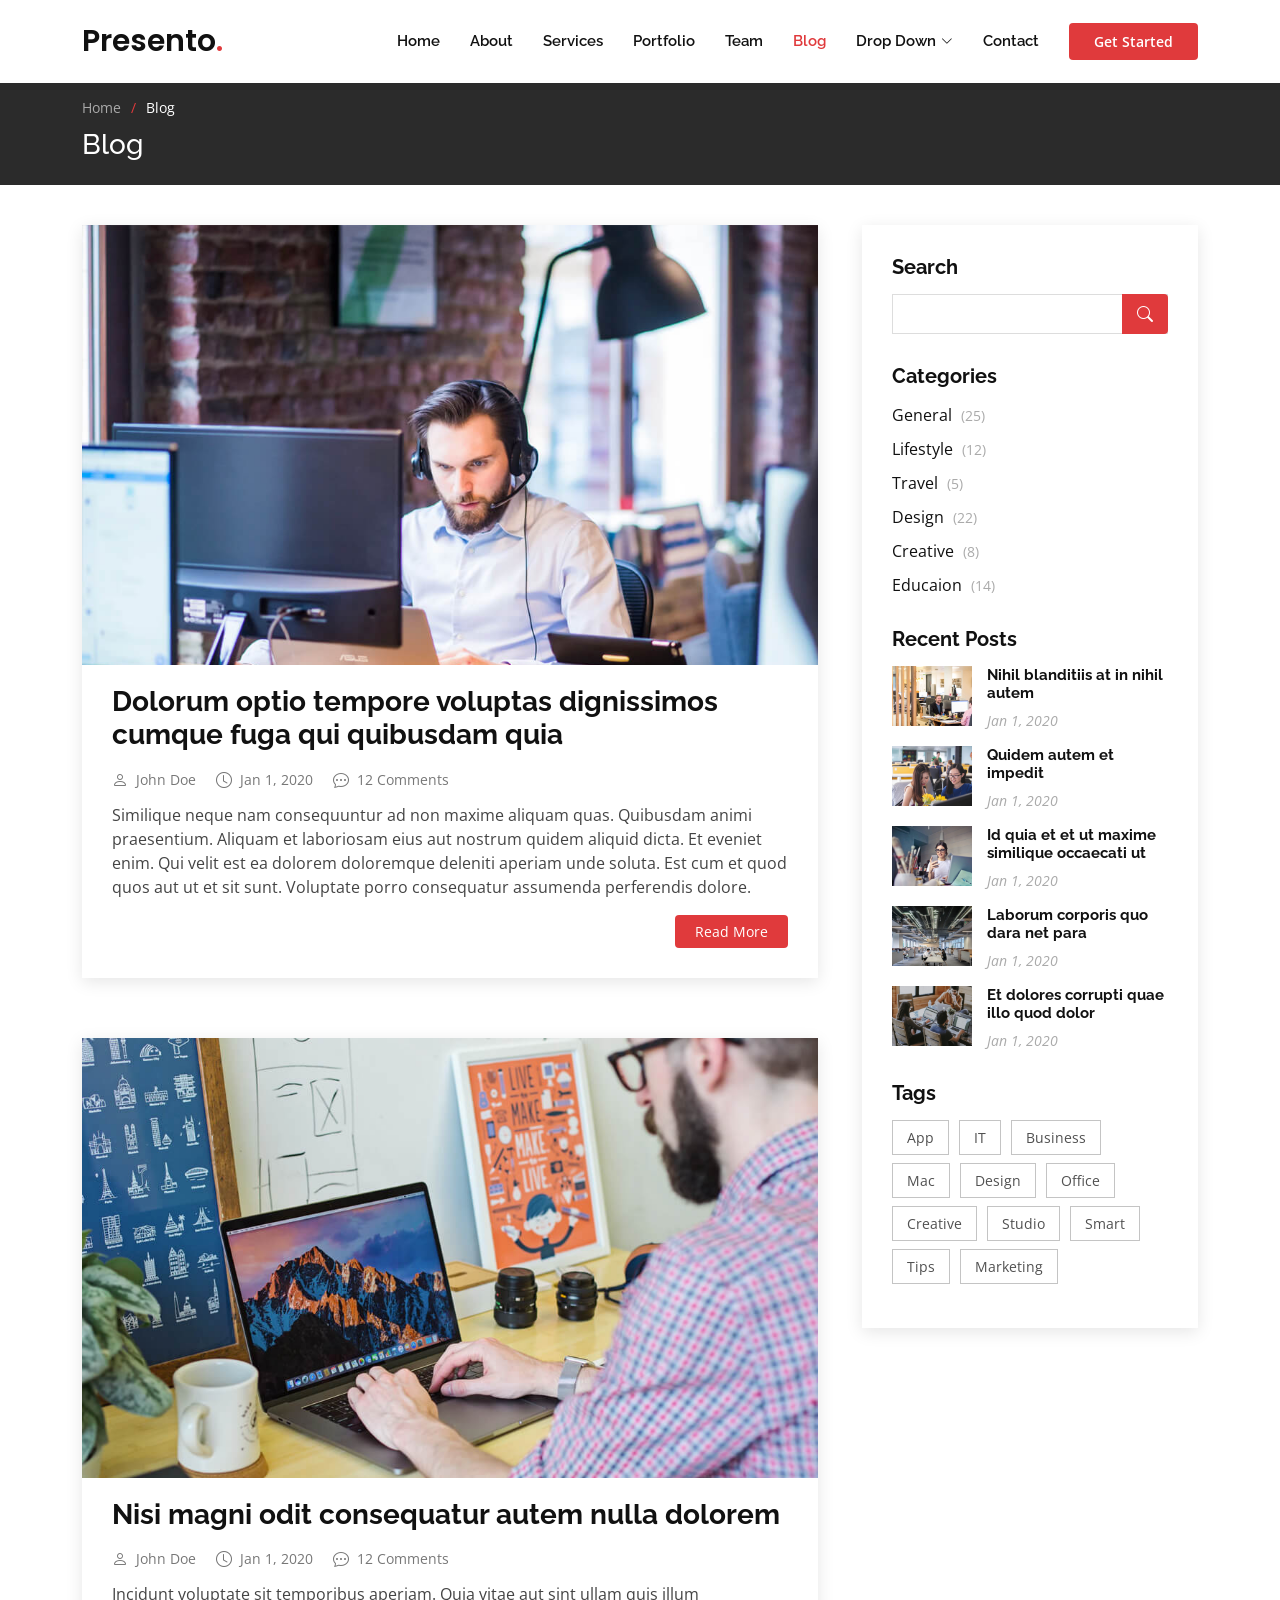
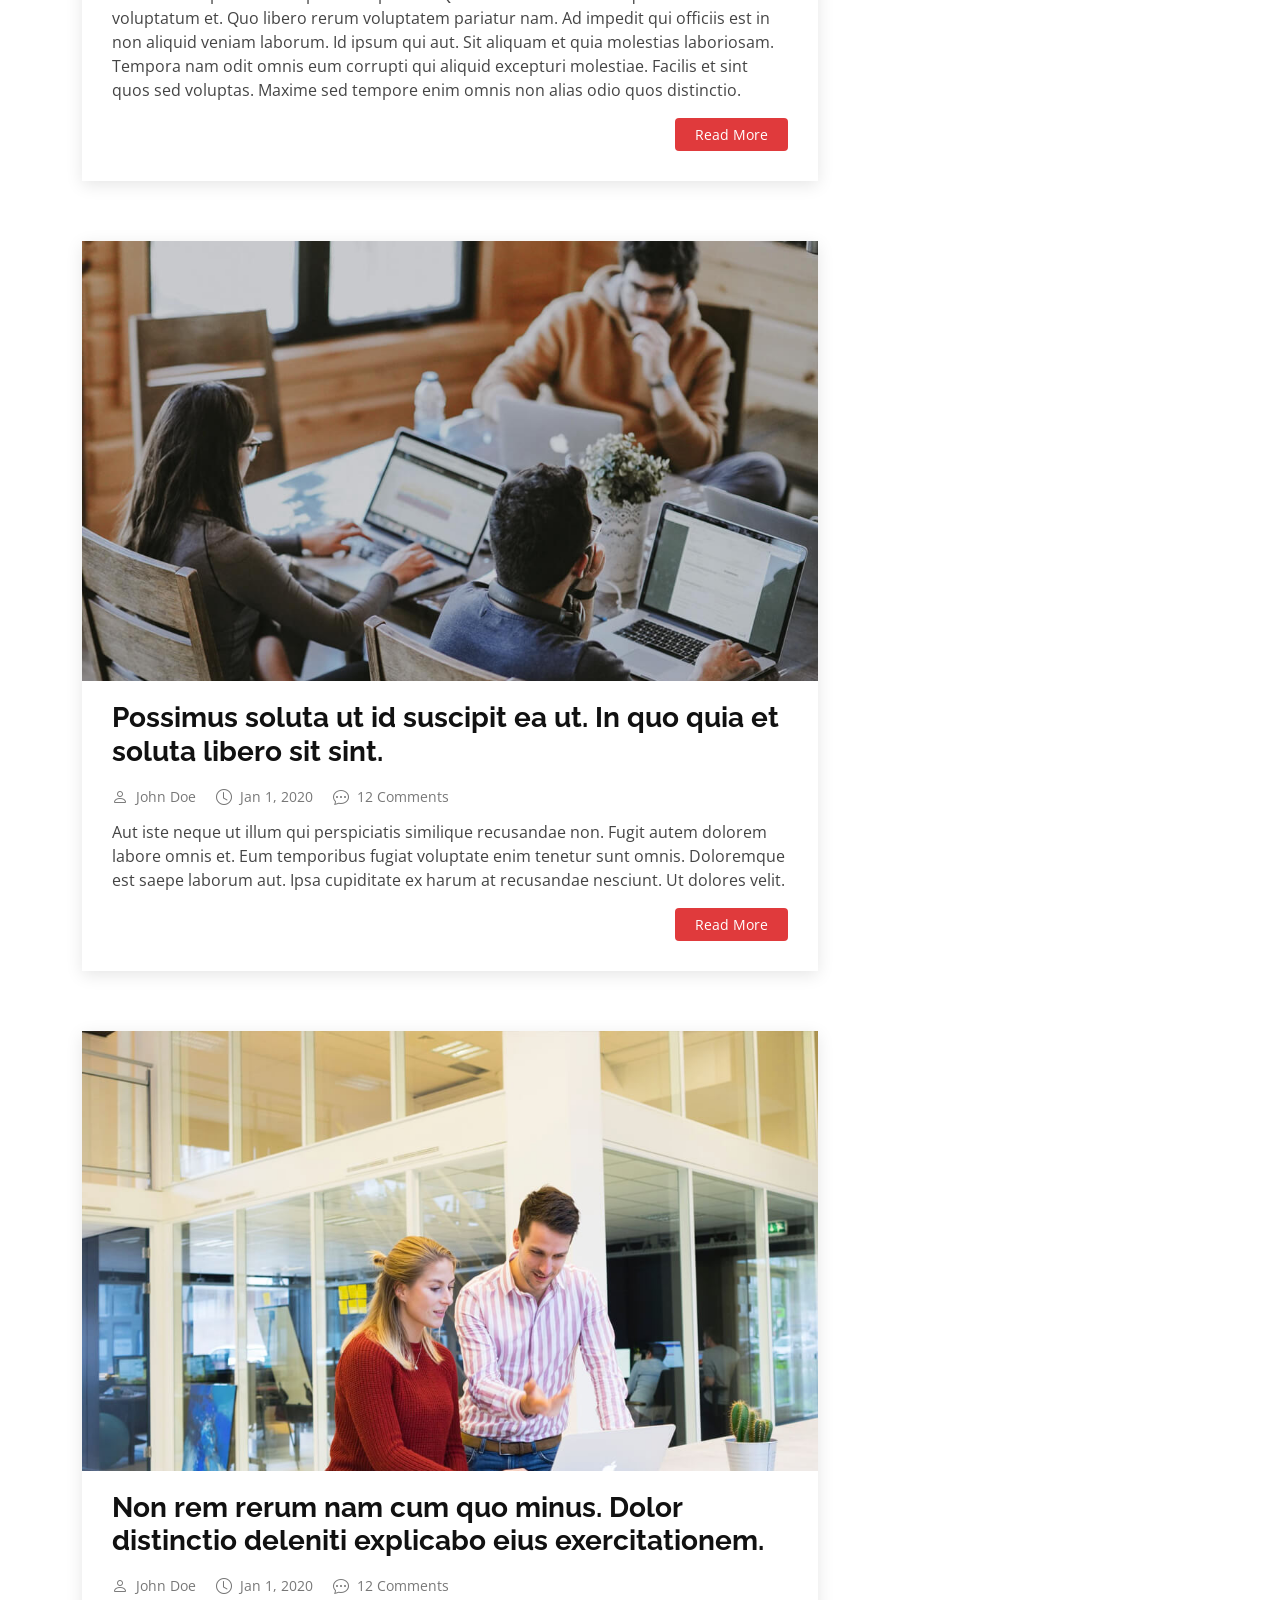
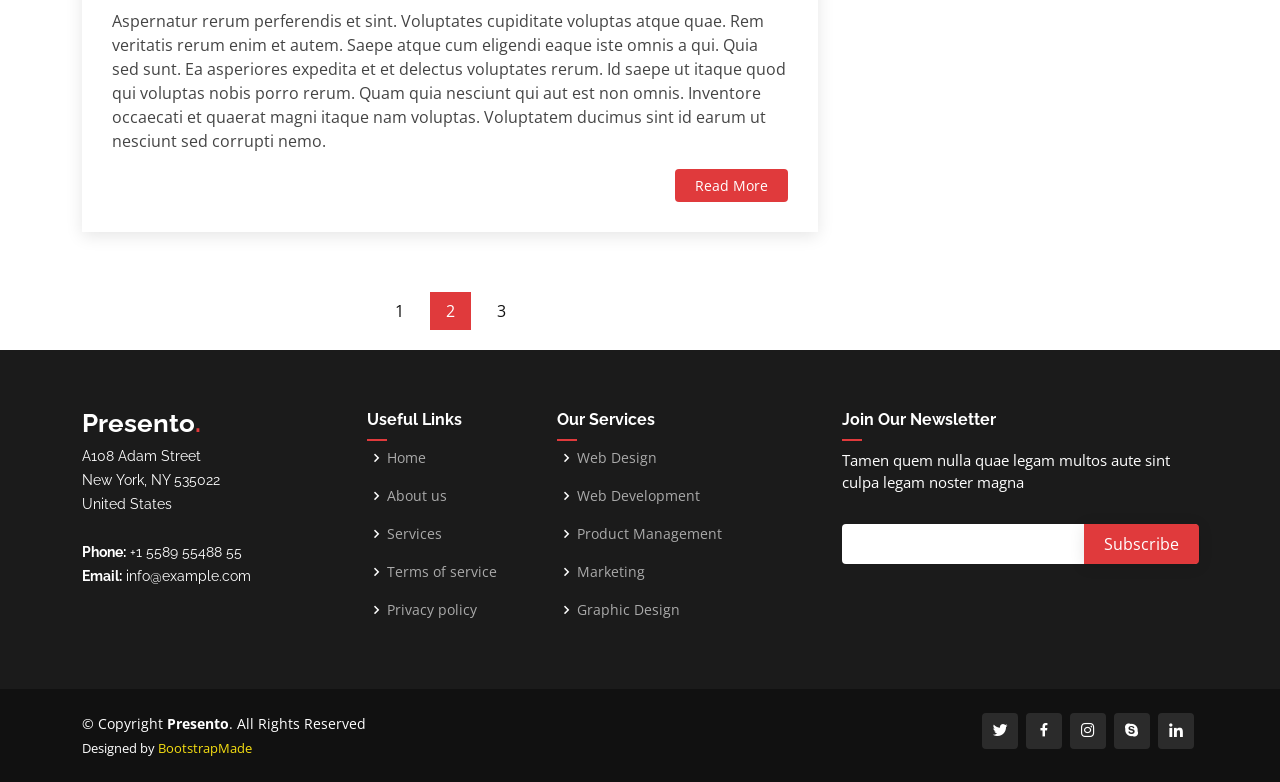
<file: templates/blog.html>
<!DOCTYPE html>
<html lang="en">

<head>
  <meta charset="utf-8">
  <meta content="width=device-width, initial-scale=1.0" name="viewport">

  <title>Blog - Presento Bootstrap Template</title>
  <meta content="" name="description">
  <meta content="" name="keywords">

  <!-- Favicons -->
  <link href="../static/assets/img/favicon.png" rel="icon">
  <link href="../static/assets/img/apple-touch-icon.png" rel="apple-touch-icon">

  <!-- Google Fonts -->
  <link href="https://fonts.googleapis.com/css?family=Open+Sans:300,300i,400,400i,600,600i,700,700i|Raleway:300,300i,400,400i,500,500i,600,600i,700,700i|Poppins:300,300i,400,400i,500,500i,600,600i,700,700i" rel="stylesheet">

  <!-- Vendor CSS Files -->
  <link href="../static/assets/vendor/aos/aos.css" rel="stylesheet">
  <link href="../static/assets/vendor/bootstrap/css/bootstrap.min.css" rel="stylesheet">
  <link href="../static/assets/vendor/bootstrap-icons/bootstrap-icons.css" rel="stylesheet">
  <link href="../static/assets/vendor/boxicons/css/boxicons.min.css" rel="stylesheet">
  <link href="../static/assets/vendor/glightbox/css/glightbox.min.css" rel="stylesheet">
  <link href="../static/assets/vendor/remixicon/remixicon.css" rel="stylesheet">
  <link href="../static/assets/vendor/swiper/swiper-bundle.min.css" rel="stylesheet">

  <!-- Template Main CSS File -->
  <link href="../static/assets/css/style.css" rel="stylesheet">

  <!-- =======================================================
  * Template Name: Presento - v3.9.0
  * Template URL: https://bootstrapmade.com/presento-bootstrap-corporate-template/
  * Author: BootstrapMade.com
  * License: https://bootstrapmade.com/license/
  ======================================================== -->
</head>

<body>

  <!-- ======= Header ======= -->
  <header id="header" class="fixed-top d-flex align-items-center">
    <div class="container d-flex align-items-center">
      <h1 class="logo me-auto"><a href="index.html">Presento<span>.</span></a></h1>
      <!-- Uncomment below if you prefer to use an image logo -->
      <!-- <a href="index.html" class="logo me-auto"><img src="../static/assets/img/logo.png" alt=""></a>-->

      <nav id="navbar" class="navbar order-last order-lg-0">
        <ul>
          <li><a class="nav-link scrollto " href="#hero">Home</a></li>
          <li><a class="nav-link scrollto" href="#about">About</a></li>
          <li><a class="nav-link scrollto" href="#services">Services</a></li>
          <li><a class="nav-link scrollto " href="#portfolio">Portfolio</a></li>
          <li><a class="nav-link scrollto" href="#team">Team</a></li>
          <li><a class="active" href="blog.html">Blog</a></li>
          <li class="dropdown"><a href="#"><span>Drop Down</span> <i class="bi bi-chevron-down"></i></a>
            <ul>
              <li><a href="#">Drop Down 1</a></li>
              <li class="dropdown"><a href="#"><span>Deep Drop Down</span> <i class="bi bi-chevron-right"></i></a>
                <ul>
                  <li><a href="#">Deep Drop Down 1</a></li>
                  <li><a href="#">Deep Drop Down 2</a></li>
                  <li><a href="#">Deep Drop Down 3</a></li>
                  <li><a href="#">Deep Drop Down 4</a></li>
                  <li><a href="#">Deep Drop Down 5</a></li>
                </ul>
              </li>
              <li><a href="#">Drop Down 2</a></li>
              <li><a href="#">Drop Down 3</a></li>
              <li><a href="#">Drop Down 4</a></li>
            </ul>
          </li>
          <li><a class="nav-link scrollto" href="#contact">Contact</a></li>
        </ul>
        <i class="bi bi-list mobile-nav-toggle"></i>
      </nav><!-- .navbar -->

      <a href="#about" class="get-started-btn scrollto">Get Started</a>
    </div>
  </header><!-- End Header -->

  <main id="main">

    <!-- ======= Breadcrumbs ======= -->
    <section class="breadcrumbs">
      <div class="container">

        <ol>
          <li><a href="index.html">Home</a></li>
          <li>Blog</li>
        </ol>
        <h2>Blog</h2>

      </div>
    </section><!-- End Breadcrumbs -->

    <!-- ======= Blog Section ======= -->
    <section id="blog" class="blog">
      <div class="container" data-aos="fade-up">

        <div class="row">

          <div class="col-lg-8 entries">

            <article class="entry">

              <div class="entry-img">
                <img src="../static/assets/img/blog/blog-1.jpg" alt="" class="img-fluid">
              </div>

              <h2 class="entry-title">
                <a href="blog-single.html">Dolorum optio tempore voluptas dignissimos cumque fuga qui quibusdam quia</a>
              </h2>

              <div class="entry-meta">
                <ul>
                  <li class="d-flex align-items-center"><i class="bi bi-person"></i> <a href="blog-single.html">John Doe</a></li>
                  <li class="d-flex align-items-center"><i class="bi bi-clock"></i> <a href="blog-single.html"><time datetime="2020-01-01">Jan 1, 2020</time></a></li>
                  <li class="d-flex align-items-center"><i class="bi bi-chat-dots"></i> <a href="blog-single.html">12 Comments</a></li>
                </ul>
              </div>

              <div class="entry-content">
                <p>
                  Similique neque nam consequuntur ad non maxime aliquam quas. Quibusdam animi praesentium. Aliquam et laboriosam eius aut nostrum quidem aliquid dicta.
                  Et eveniet enim. Qui velit est ea dolorem doloremque deleniti aperiam unde soluta. Est cum et quod quos aut ut et sit sunt. Voluptate porro consequatur assumenda perferendis dolore.
                </p>
                <div class="read-more">
                  <a href="blog-single.html">Read More</a>
                </div>
              </div>

            </article><!-- End blog entry -->

            <article class="entry">

              <div class="entry-img">
                <img src="../static/assets/img/blog/blog-2.jpg" alt="" class="img-fluid">
              </div>

              <h2 class="entry-title">
                <a href="blog-single.html">Nisi magni odit consequatur autem nulla dolorem</a>
              </h2>

              <div class="entry-meta">
                <ul>
                  <li class="d-flex align-items-center"><i class="bi bi-person"></i> <a href="blog-single.html">John Doe</a></li>
                  <li class="d-flex align-items-center"><i class="bi bi-clock"></i> <a href="blog-single.html"><time datetime="2020-01-01">Jan 1, 2020</time></a></li>
                  <li class="d-flex align-items-center"><i class="bi bi-chat-dots"></i> <a href="blog-single.html">12 Comments</a></li>
                </ul>
              </div>

              <div class="entry-content">
                <p>
                  Incidunt voluptate sit temporibus aperiam. Quia vitae aut sint ullam quis illum voluptatum et. Quo libero rerum voluptatem pariatur nam.
                  Ad impedit qui officiis est in non aliquid veniam laborum. Id ipsum qui aut. Sit aliquam et quia molestias laboriosam. Tempora nam odit omnis eum corrupti qui aliquid excepturi molestiae. Facilis et sint quos sed voluptas. Maxime sed tempore enim omnis non alias odio quos distinctio.
                </p>
                <div class="read-more">
                  <a href="blog-single.html">Read More</a>
                </div>
              </div>

            </article><!-- End blog entry -->

            <article class="entry">

              <div class="entry-img">
                <img src="../static/assets/img/blog/blog-3.jpg" alt="" class="img-fluid">
              </div>

              <h2 class="entry-title">
                <a href="blog-single.html">Possimus soluta ut id suscipit ea ut. In quo quia et soluta libero sit sint.</a>
              </h2>

              <div class="entry-meta">
                <ul>
                  <li class="d-flex align-items-center"><i class="bi bi-person"></i> <a href="blog-single.html">John Doe</a></li>
                  <li class="d-flex align-items-center"><i class="bi bi-clock"></i> <a href="blog-single.html"><time datetime="2020-01-01">Jan 1, 2020</time></a></li>
                  <li class="d-flex align-items-center"><i class="bi bi-chat-dots"></i> <a href="blog-single.html">12 Comments</a></li>
                </ul>
              </div>

              <div class="entry-content">
                <p>
                  Aut iste neque ut illum qui perspiciatis similique recusandae non. Fugit autem dolorem labore omnis et. Eum temporibus fugiat voluptate enim tenetur sunt omnis.
                  Doloremque est saepe laborum aut. Ipsa cupiditate ex harum at recusandae nesciunt. Ut dolores velit.
                </p>
                <div class="read-more">
                  <a href="blog-single.html">Read More</a>
                </div>
              </div>

            </article><!-- End blog entry -->

            <article class="entry">

              <div class="entry-img">
                <img src="../static/assets/img/blog/blog-4.jpg" alt="" class="img-fluid">
              </div>

              <h2 class="entry-title">
                <a href="blog-single.html">Non rem rerum nam cum quo minus. Dolor distinctio deleniti explicabo eius exercitationem.</a>
              </h2>

              <div class="entry-meta">
                <ul>
                  <li class="d-flex align-items-center"><i class="bi bi-person"></i> <a href="blog-single.html">John Doe</a></li>
                  <li class="d-flex align-items-center"><i class="bi bi-clock"></i> <a href="blog-single.html"><time datetime="2020-01-01">Jan 1, 2020</time></a></li>
                  <li class="d-flex align-items-center"><i class="bi bi-chat-dots"></i> <a href="blog-single.html">12 Comments</a></li>
                </ul>
              </div>

              <div class="entry-content">
                <p>
                  Aspernatur rerum perferendis et sint. Voluptates cupiditate voluptas atque quae. Rem veritatis rerum enim et autem. Saepe atque cum eligendi eaque iste omnis a qui.
                  Quia sed sunt. Ea asperiores expedita et et delectus voluptates rerum. Id saepe ut itaque quod qui voluptas nobis porro rerum. Quam quia nesciunt qui aut est non omnis. Inventore occaecati et quaerat magni itaque nam voluptas. Voluptatem ducimus sint id earum ut nesciunt sed corrupti nemo.
                </p>
                <div class="read-more">
                  <a href="blog-single.html">Read More</a>
                </div>
              </div>

            </article><!-- End blog entry -->

            <div class="blog-pagination">
              <ul class="justify-content-center">
                <li><a href="#">1</a></li>
                <li class="active"><a href="#">2</a></li>
                <li><a href="#">3</a></li>
              </ul>
            </div>

          </div><!-- End blog entries list -->

          <div class="col-lg-4">

            <div class="sidebar">

              <h3 class="sidebar-title">Search</h3>
              <div class="sidebar-item search-form">
                <form action="">
                  <input type="text">
                  <button type="submit"><i class="bi bi-search"></i></button>
                </form>
              </div><!-- End sidebar search formn-->

              <h3 class="sidebar-title">Categories</h3>
              <div class="sidebar-item categories">
                <ul>
                  <li><a href="#">General <span>(25)</span></a></li>
                  <li><a href="#">Lifestyle <span>(12)</span></a></li>
                  <li><a href="#">Travel <span>(5)</span></a></li>
                  <li><a href="#">Design <span>(22)</span></a></li>
                  <li><a href="#">Creative <span>(8)</span></a></li>
                  <li><a href="#">Educaion <span>(14)</span></a></li>
                </ul>
              </div><!-- End sidebar categories-->

              <h3 class="sidebar-title">Recent Posts</h3>
              <div class="sidebar-item recent-posts">
                <div class="post-item clearfix">
                  <img src="../static/assets/img/blog/blog-recent-1.jpg" alt="">
                  <h4><a href="blog-single.html">Nihil blanditiis at in nihil autem</a></h4>
                  <time datetime="2020-01-01">Jan 1, 2020</time>
                </div>

                <div class="post-item clearfix">
                  <img src="../static/assets/img/blog/blog-recent-2.jpg" alt="">
                  <h4><a href="blog-single.html">Quidem autem et impedit</a></h4>
                  <time datetime="2020-01-01">Jan 1, 2020</time>
                </div>

                <div class="post-item clearfix">
                  <img src="../static/assets/img/blog/blog-recent-3.jpg" alt="">
                  <h4><a href="blog-single.html">Id quia et et ut maxime similique occaecati ut</a></h4>
                  <time datetime="2020-01-01">Jan 1, 2020</time>
                </div>

                <div class="post-item clearfix">
                  <img src="../static/assets/img/blog/blog-recent-4.jpg" alt="">
                  <h4><a href="blog-single.html">Laborum corporis quo dara net para</a></h4>
                  <time datetime="2020-01-01">Jan 1, 2020</time>
                </div>

                <div class="post-item clearfix">
                  <img src="../static/assets/img/blog/blog-recent-5.jpg" alt="">
                  <h4><a href="blog-single.html">Et dolores corrupti quae illo quod dolor</a></h4>
                  <time datetime="2020-01-01">Jan 1, 2020</time>
                </div>

              </div><!-- End sidebar recent posts-->

              <h3 class="sidebar-title">Tags</h3>
              <div class="sidebar-item tags">
                <ul>
                  <li><a href="#">App</a></li>
                  <li><a href="#">IT</a></li>
                  <li><a href="#">Business</a></li>
                  <li><a href="#">Mac</a></li>
                  <li><a href="#">Design</a></li>
                  <li><a href="#">Office</a></li>
                  <li><a href="#">Creative</a></li>
                  <li><a href="#">Studio</a></li>
                  <li><a href="#">Smart</a></li>
                  <li><a href="#">Tips</a></li>
                  <li><a href="#">Marketing</a></li>
                </ul>
              </div><!-- End sidebar tags-->

            </div><!-- End sidebar -->

          </div><!-- End blog sidebar -->

        </div>

      </div>
    </section><!-- End Blog Section -->

  </main><!-- End #main -->

  <!-- ======= Footer ======= -->
  <footer id="footer">

    <div class="footer-top">
      <div class="container">
        <div class="row">

          <div class="col-lg-3 col-md-6 footer-contact">
            <h3>Presento<span>.</span></h3>
            <p>
              A108 Adam Street <br>
              New York, NY 535022<br>
              United States <br><br>
              <strong>Phone:</strong> +1 5589 55488 55<br>
              <strong>Email:</strong> info@example.com<br>
            </p>
          </div>

          <div class="col-lg-2 col-md-6 footer-links">
            <h4>Useful Links</h4>
            <ul>
              <li><i class="bx bx-chevron-right"></i> <a href="#">Home</a></li>
              <li><i class="bx bx-chevron-right"></i> <a href="#">About us</a></li>
              <li><i class="bx bx-chevron-right"></i> <a href="#">Services</a></li>
              <li><i class="bx bx-chevron-right"></i> <a href="#">Terms of service</a></li>
              <li><i class="bx bx-chevron-right"></i> <a href="#">Privacy policy</a></li>
            </ul>
          </div>

          <div class="col-lg-3 col-md-6 footer-links">
            <h4>Our Services</h4>
            <ul>
              <li><i class="bx bx-chevron-right"></i> <a href="#">Web Design</a></li>
              <li><i class="bx bx-chevron-right"></i> <a href="#">Web Development</a></li>
              <li><i class="bx bx-chevron-right"></i> <a href="#">Product Management</a></li>
              <li><i class="bx bx-chevron-right"></i> <a href="#">Marketing</a></li>
              <li><i class="bx bx-chevron-right"></i> <a href="#">Graphic Design</a></li>
            </ul>
          </div>

          <div class="col-lg-4 col-md-6 footer-newsletter">
            <h4>Join Our Newsletter</h4>
            <p>Tamen quem nulla quae legam multos aute sint culpa legam noster magna</p>
            <form action="" method="post">
              <input type="email" name="email"><input type="submit" value="Subscribe">
            </form>
          </div>

        </div>
      </div>
    </div>

    <div class="container d-md-flex py-4">

      <div class="me-md-auto text-center text-md-start">
        <div class="copyright">
          &copy; Copyright <strong><span>Presento</span></strong>. All Rights Reserved
        </div>
        <div class="credits">
          <!-- All the links in the footer should remain intact. -->
          <!-- You can delete the links only if you purchased the pro version. -->
          <!-- Licensing information: https://bootstrapmade.com/license/ -->
          <!-- Purchase the pro version with working PHP/AJAX contact form: https://bootstrapmade.com/presento-bootstrap-corporate-template/ -->
          Designed by <a href="https://bootstrapmade.com/">BootstrapMade</a>
        </div>
      </div>
      <div class="social-links text-center text-md-end pt-3 pt-md-0">
        <a href="#" class="twitter"><i class="bx bxl-twitter"></i></a>
        <a href="#" class="facebook"><i class="bx bxl-facebook"></i></a>
        <a href="#" class="instagram"><i class="bx bxl-instagram"></i></a>
        <a href="#" class="google-plus"><i class="bx bxl-skype"></i></a>
        <a href="#" class="linkedin"><i class="bx bxl-linkedin"></i></a>
      </div>
    </div>
  </footer><!-- End Footer -->

  <a href="#" class="back-to-top d-flex align-items-center justify-content-center"><i class="bi bi-arrow-up-short"></i></a>

  <!-- Vendor JS Files -->
  <script src="../static/assets/vendor/purecounter/purecounter_vanilla.js"></script>
  <script src="../static/assets/vendor/aos/aos.js"></script>
  <script src="../static/assets/vendor/bootstrap/js/bootstrap.bundle.min.js"></script>
  <script src="../static/assets/vendor/glightbox/js/glightbox.min.js"></script>
  <script src="../static/assets/vendor/isotope-layout/isotope.pkgd.min.js"></script>
  <script src="../static/assets/vendor/swiper/swiper-bundle.min.js"></script>
  <script src="../static/assets/vendor/php-email-form/validate.js"></script>

  <!-- Template Main JS File -->
  <script src="../static/assets/js/main.js"></script>

</body>

</html>
</file>
<file: Plantilla 1/Presento/assets/css/style.css>
/**
* Template Name: Presento - v3.9.0
* Template URL: https://bootstrapmade.com/presento-bootstrap-corporate-template/
* Author: BootstrapMade.com
* License: https://bootstrapmade.com/license/
*/

/*--------------------------------------------------------------
# General
--------------------------------------------------------------*/
body {
  font-family: "Open Sans", sans-serif;
  color: #444444;
}

a {
  color: #e03a3c;
  text-decoration: none;
}

a:hover {
  color: #e76668;
  text-decoration: none;
}

h1,
h2,
h3,
h4,
h5,
h6 {
  font-family: "Raleway", sans-serif;
}

/*--------------------------------------------------------------
# Back to top button
--------------------------------------------------------------*/
.back-to-top {
  position: fixed;
  visibility: hidden;
  opacity: 0;
  right: 15px;
  bottom: 15px;
  z-index: 996;
  background: #e03a3c;
  width: 40px;
  height: 40px;
  border-radius: 4px;
  transition: all 0.4s;
}

.back-to-top i {
  font-size: 28px;
  color: #fff;
  line-height: 0;
}

.back-to-top:hover {
  background: #e65d5f;
  color: #fff;
}

.back-to-top.active {
  visibility: visible;
  opacity: 1;
}

/*--------------------------------------------------------------
# Disable aos animation delay on mobile devices
--------------------------------------------------------------*/
@media screen and (max-width: 768px) {
  [data-aos-delay] {
    transition-delay: 0 !important;
  }
}

/*--------------------------------------------------------------
# Header
--------------------------------------------------------------*/
#header {
  background: #fff;
  transition: all 0.5s;
  z-index: 997;
  padding: 20px 0;
}

#header.header-scrolled {
  padding: 12px 0;
  box-shadow: 0px 2px 15px rgba(0, 0, 0, 0.1);
}

#header .logo {
  font-size: 30px;
  margin: 0;
  padding: 0;
  font-weight: 600;
  font-family: "Poppins", sans-serif;
}

#header .logo a {
  color: #111111;
}

#header .logo a span {
  color: #e03a3c;
}

#header .logo img {
  max-height: 40px;
}

/*--------------------------------------------------------------
# Get Startet Button
--------------------------------------------------------------*/
.get-started-btn {
  margin-left: 30px;
  background: #e03a3c;
  color: #fff;
  border-radius: 4px;
  padding: 8px 25px;
  white-space: nowrap;
  transition: 0.3s;
  font-size: 14px;
  font-weight: 600;
  display: inline-block;
}

.get-started-btn:hover {
  background: #111111;
  color: #fff;
}

@media (max-width: 992px) {
  .get-started-btn {
    margin: 0 15px 0 0;
    padding: 6px 18px;
  }
}

/*--------------------------------------------------------------
# Navigation Menu
--------------------------------------------------------------*/
/**
* Desktop Navigation 
*/
.navbar {
  padding: 0;
}

.navbar ul {
  margin: 0;
  padding: 0;
  display: flex;
  list-style: none;
  align-items: center;
}

.navbar li {
  position: relative;
}

.navbar a,
.navbar a:focus {
  display: flex;
  align-items: center;
  justify-content: space-between;
  padding: 10px 0 10px 30px;
  font-family: "Raleway", sans-serif;
  font-size: 15px;
  font-weight: 600;
  color: #111111;
  white-space: nowrap;
  transition: 0.3s;
}

.navbar a i,
.navbar a:focus i {
  font-size: 12px;
  line-height: 0;
  margin-left: 5px;
}

.navbar a:hover,
.navbar .active,
.navbar .active:focus,
.navbar li:hover>a {
  color: #e03a3c;
}

.navbar .dropdown ul {
  display: block;
  position: absolute;
  left: 30px;
  top: calc(100% + 30px);
  margin: 0;
  padding: 10px 0;
  z-index: 99;
  opacity: 0;
  visibility: hidden;
  background: #fff;
  box-shadow: 0px 0px 30px rgba(127, 137, 161, 0.25);
  transition: 0.3s;
}

.navbar .dropdown ul li {
  min-width: 200px;
}

.navbar .dropdown ul a {
  padding: 10px 20px;
  font-size: 14px;
}

.navbar .dropdown ul a i {
  font-size: 12px;
}

.navbar .dropdown ul a:hover,
.navbar .dropdown ul .active:hover,
.navbar .dropdown ul li:hover>a {
  color: #e03a3c;
}

.navbar .dropdown:hover>ul {
  opacity: 1;
  top: 100%;
  visibility: visible;
}

.navbar .dropdown .dropdown ul {
  top: 0;
  left: calc(100% - 30px);
  visibility: hidden;
}

.navbar .dropdown .dropdown:hover>ul {
  opacity: 1;
  top: 0;
  left: 100%;
  visibility: visible;
}

@media (max-width: 1366px) {
  .navbar .dropdown .dropdown ul {
    left: -90%;
  }

  .navbar .dropdown .dropdown:hover>ul {
    left: -100%;
  }
}

/**
* Mobile Navigation 
*/
.mobile-nav-toggle {
  color: #111111;
  font-size: 28px;
  cursor: pointer;
  display: none;
  line-height: 0;
  transition: 0.5s;
}

.mobile-nav-toggle.bi-x {
  color: #fff;
}

@media (max-width: 991px) {
  .mobile-nav-toggle {
    display: block;
  }

  .navbar ul {
    display: none;
  }
}

.navbar-mobile {
  position: fixed;
  overflow: hidden;
  top: 0;
  right: 0;
  left: 0;
  bottom: 0;
  background: rgba(0, 0, 0, 0.9);
  transition: 0.3s;
  z-index: 999;
}

.navbar-mobile .mobile-nav-toggle {
  position: absolute;
  top: 15px;
  right: 15px;
}

.navbar-mobile ul {
  display: block;
  position: absolute;
  top: 55px;
  right: 15px;
  bottom: 15px;
  left: 15px;
  padding: 10px 0;
  background-color: #fff;
  overflow-y: auto;
  transition: 0.3s;
}

.navbar-mobile a,
.navbar-mobile a:focus {
  padding: 10px 20px;
  font-size: 15px;
  color: #111111;
}

.navbar-mobile a:hover,
.navbar-mobile .active,
.navbar-mobile li:hover>a {
  color: #e03a3c;
}

.navbar-mobile .getstarted,
.navbar-mobile .getstarted:focus {
  margin: 15px;
}

.navbar-mobile .dropdown ul {
  position: static;
  display: none;
  margin: 10px 20px;
  padding: 10px 0;
  z-index: 99;
  opacity: 1;
  visibility: visible;
  background: #fff;
  box-shadow: 0px 0px 30px rgba(127, 137, 161, 0.25);
}

.navbar-mobile .dropdown ul li {
  min-width: 200px;
}

.navbar-mobile .dropdown ul a {
  padding: 10px 20px;
}

.navbar-mobile .dropdown ul a i {
  font-size: 12px;
}

.navbar-mobile .dropdown ul a:hover,
.navbar-mobile .dropdown ul .active:hover,
.navbar-mobile .dropdown ul li:hover>a {
  color: #e03a3c;
}

.navbar-mobile .dropdown>.dropdown-active {
  display: block;
}

/*--------------------------------------------------------------
# Hero Section
--------------------------------------------------------------*/
#hero {
  width: 100%;
  height: 100vh;
  background: url("../img/hero-bg.jpg") top center no-repeat;
  background-size: cover;
  position: relative;
  padding-top: 82px;
}

#hero:before {
  content: "";
  background: rgba(0, 0, 0, 0.6);
  position: absolute;
  bottom: 0;
  top: 0;
  left: 0;
  right: 0;
}

#hero h1 {
  margin: 0;
  font-size: 48px;
  font-weight: 700;
  color: #fff;
}

#hero h2 {
  color: #fff;
  margin: 10px 0 0 0;
  font-size: 24px;
}

#hero .btn-get-started {
  font-family: "Raleway", sans-serif;
  font-weight: 500;
  font-size: 16px;
  letter-spacing: 1px;
  display: inline-block;
  padding: 10px 30px;
  border-radius: 4px;
  transition: 0.5s;
  margin-top: 30px;
  color: #fff;
  background: #e03a3c;
  border: 2px solid #e03a3c;
}

#hero .btn-get-started:hover {
  background: transparent;
  border-color: #fff;
}

@media (max-width: 768px) {
  #hero {
    text-align: center;
    padding-top: 58px;
  }

  #hero h1 {
    font-size: 28px;
  }

  #hero h2 {
    font-size: 18px;
    line-height: 24px;
  }
}

@media (max-height: 500px) {
  #hero {
    height: 120vh;
  }
}

/*--------------------------------------------------------------
# Sections General
--------------------------------------------------------------*/
section {
  padding: 60px 0;
  overflow: hidden;
  position: relative;
}

.section-title {
  text-align: center;
  padding-bottom: 30px;
  position: relative;
}

.section-title h2 {
  font-size: 32px;
  font-weight: bold;
  text-transform: uppercase;
  margin-bottom: 20px;
  padding-bottom: 20px;
  position: relative;
}

.section-title h2::after {
  content: "";
  position: absolute;
  display: block;
  width: 50px;
  height: 3px;
  background: #e03a3c;
  bottom: 0;
  left: calc(50% - 25px);
}

.section-title p {
  margin-bottom: 0;
}

.section-bg {
  padding: 120px 0;
  color: #fff;
}

.section-bg:before {
  content: "";
  background: #1b1b1b;
  position: absolute;
  bottom: 60px;
  top: 60px;
  left: 0;
  right: 0;
  transform: skewY(-3deg);
}

/*--------------------------------------------------------------
# Breadcrumbs
--------------------------------------------------------------*/
.breadcrumbs {
  padding: 15px 0;
  background: #2b2b2b;
  min-height: 40px;
  margin-top: 82px;
  color: #fff;
}

.breadcrumbs h2 {
  font-size: 28px;
  font-weight: 500;
}

.breadcrumbs ol {
  display: flex;
  flex-wrap: wrap;
  list-style: none;
  padding: 0 0 10px 0;
  margin: 0;
  font-size: 14px;
}

.breadcrumbs ol a {
  color: #aaaaaa;
}

.breadcrumbs ol a:hover {
  color: #fff;
  transition: 0.3s;
}

.breadcrumbs ol li+li {
  padding-left: 10px;
}

.breadcrumbs ol li+li::before {
  display: inline-block;
  padding-right: 10px;
  color: #e03a3c;
  content: "/";
}

/*--------------------------------------------------------------
# Clients
--------------------------------------------------------------*/
.clients .swiper-pagination {
  margin-top: 20px;
  position: relative;
}

.clients .swiper-pagination .swiper-pagination-bullet {
  width: 12px;
  height: 12px;
  background-color: #fff;
  opacity: 1;
  border: 1px solid #e03a3c;
}

.clients .swiper-pagination .swiper-pagination-bullet-active {
  background-color: #e03a3c;
}

.clients .swiper-slide img {
  opacity: 0.5;
  transition: 0.3s;
  filter: grayscale(100);
}

.clients .swiper-slide img:hover {
  opacity: 1;
  filter: none;
}

/*--------------------------------------------------------------
# About
--------------------------------------------------------------*/
.about .container {
  position: relative;
  z-index: 10;
}

.about .content {
  padding: 30px 30px 30px 0;
}

.about .content h3 {
  font-weight: 700;
  font-size: 34px;
  margin-bottom: 30px;
}

.about .content p {
  margin-bottom: 30px;
}

.about .content .about-btn {
  padding: 8px 30px 9px 30px;
  color: #fff;
  border-radius: 50px;
  transition: 0.3s;
  text-transform: uppercase;
  font-weight: 600;
  font-size: 13px;
  display: inline-flex;
  align-items: center;
  border: 2px solid #e03a3c;
}

.about .content .about-btn i {
  font-size: 16px;
  padding-left: 5px;
}

.about .content .about-btn:hover {
  background: #e35052;
  background: #e03a3c;
}

.about .icon-boxes .icon-box {
  margin-top: 30px;
}

.about .icon-boxes .icon-box i {
  font-size: 40px;
  color: #e03a3c;
  margin-bottom: 10px;
}

.about .icon-boxes .icon-box h4 {
  font-size: 20px;
  font-weight: 700;
  margin: 0 0 10px 0;
}

.about .icon-boxes .icon-box p {
  font-size: 15px;
  color: #848484;
}

@media (max-width: 1200px) {
  .about .content {
    padding-right: 0;
  }
}

@media (max-width: 768px) {
  .about {
    text-align: center;
  }
}

/*--------------------------------------------------------------
# Counts
--------------------------------------------------------------*/
.counts {
  padding-top: 80px;
}

.counts .count-box {
  padding: 30px 30px 25px 30px;
  width: 100%;
  position: relative;
  text-align: center;
  box-shadow: 0px 2px 35px rgba(0, 0, 0, 0.06);
  border-radius: 4px;
}

.counts .count-box i {
  position: absolute;
  width: 54px;
  height: 54px;
  top: -27px;
  left: 50%;
  transform: translateX(-50%);
  font-size: 24px;
  background: #fff;
  color: #e03a3c;
  border-radius: 50px;
  border: 2px solid #fff;
  box-shadow: 0px 2px 25px rgba(0, 0, 0, 0.1);
  display: inline-flex;
  align-items: center;
  justify-content: center;
}

.counts .count-box span {
  font-size: 36px;
  display: block;
  font-weight: 700;
  color: #111111;
}

.counts .count-box p {
  padding: 0;
  margin: 0;
  font-family: "Raleway", sans-serif;
  font-size: 14px;
}

/*--------------------------------------------------------------
# Tabs
--------------------------------------------------------------*/
.tabs .nav-tabs {
  border: 0;
}

.tabs .nav-link {
  border: 1px solid #b9b9b9;
  padding: 15px;
  transition: 0.3s;
  color: #111111;
  border-radius: 0;
  display: flex;
  align-items: center;
  justify-content: center;
  cursor: pointer;
}

.tabs .nav-link i {
  padding-right: 15px;
  font-size: 48px;
}

.tabs .nav-link h4 {
  font-size: 18px;
  font-weight: 600;
  margin: 0;
}

.tabs .nav-link:hover {
  color: #e03a3c;
}

.tabs .nav-link.active {
  background: #e03a3c;
  color: #fff;
  border-color: #e03a3c;
}

@media (max-width: 768px) {
  .tabs .nav-link i {
    padding: 0;
    line-height: 1;
    font-size: 36px;
  }
}

@media (max-width: 575px) {
  .tabs .nav-link {
    padding: 15px;
  }

  .tabs .nav-link i {
    font-size: 24px;
  }
}

.tabs .tab-content {
  margin-top: 30px;
}

.tabs .tab-pane h3 {
  font-weight: 600;
  font-size: 26px;
}

.tabs .tab-pane ul {
  list-style: none;
  padding: 0;
}

.tabs .tab-pane ul li {
  padding-bottom: 10px;
}

.tabs .tab-pane ul i {
  font-size: 20px;
  padding-right: 4px;
  color: #e03a3c;
}

.tabs .tab-pane p:last-child {
  margin-bottom: 0;
}

/*--------------------------------------------------------------
# Services
--------------------------------------------------------------*/
.services .icon-box {
  margin-bottom: 20px;
  padding: 30px;
  border-radius: 6px;
  background: #252525;
  transition: 0.3s;
}

.services .icon-box:hover {
  background: #2b2b2b;
}

.services .icon-box i {
  float: left;
  color: #e03a3c;
  font-size: 40px;
  line-height: 0;
}

.services .icon-box h4 {
  margin-left: 70px;
  font-weight: 700;
  margin-bottom: 15px;
  font-size: 18px;
}

.services .icon-box h4 a {
  color: #fff;
  transition: 0.3s;
}

.services .icon-box h4 a:hover {
  text-decoration: underline;
}

.services .icon-box .icon-box:hover h4 a {
  color: #e03a3c;
}

.services .icon-box p {
  margin-left: 70px;
  line-height: 24px;
  font-size: 14px;
}

/*--------------------------------------------------------------
# Portfolio
--------------------------------------------------------------*/
.portfolio .portfolio-item {
  margin-bottom: 30px;
}

.portfolio #portfolio-flters {
  padding: 0;
  margin: 0 auto 20px auto;
  list-style: none;
  text-align: center;
}

.portfolio #portfolio-flters li {
  cursor: pointer;
  display: inline-block;
  padding: 8px 15px 10px 15px;
  font-size: 14px;
  font-weight: 600;
  line-height: 1;
  text-transform: uppercase;
  color: #444444;
  margin-bottom: 5px;
  transition: all 0.3s ease-in-out;
  border-radius: 3px;
}

.portfolio #portfolio-flters li:hover,
.portfolio #portfolio-flters li.filter-active {
  color: #fff;
  background: #e03a3c;
}

.portfolio #portfolio-flters li:last-child {
  margin-right: 0;
}

.portfolio .portfolio-wrap {
  transition: 0.3s;
  position: relative;
  overflow: hidden;
  z-index: 1;
  background: rgba(17, 17, 17, 0.6);
}

.portfolio .portfolio-wrap::before {
  content: "";
  background: rgba(17, 17, 17, 0.6);
  position: absolute;
  left: 0;
  right: 0;
  top: 0;
  bottom: 0;
  transition: all ease-in-out 0.3s;
  z-index: 2;
  opacity: 0;
}

.portfolio .portfolio-wrap img {
  transition: all ease-in-out 0.3s;
}

.portfolio .portfolio-wrap .portfolio-info {
  opacity: 0;
  position: absolute;
  top: 0;
  left: 0;
  right: 0;
  bottom: 0;
  z-index: 3;
  transition: all ease-in-out 0.3s;
  display: flex;
  flex-direction: column;
  justify-content: flex-end;
  align-items: flex-start;
  padding: 20px;
}

.portfolio .portfolio-wrap .portfolio-info h4 {
  font-size: 20px;
  color: #fff;
  font-weight: 600;
}

.portfolio .portfolio-wrap .portfolio-info p {
  color: rgba(255, 255, 255, 0.7);
  font-size: 14px;
  text-transform: uppercase;
  padding: 0;
  margin: 0;
  font-style: italic;
}

.portfolio .portfolio-wrap .portfolio-links {
  text-align: center;
  z-index: 4;
}

.portfolio .portfolio-wrap .portfolio-links a {
  color: rgba(255, 255, 255, 0.4);
  margin: 0 5px 0 0;
  font-size: 28px;
  display: inline-block;
  transition: 0.3s;
}

.portfolio .portfolio-wrap .portfolio-links a:hover {
  color: #fff;
}

.portfolio .portfolio-wrap:hover::before {
  opacity: 1;
}

.portfolio .portfolio-wrap:hover img {
  transform: scale(1.2);
}

.portfolio .portfolio-wrap:hover .portfolio-info {
  opacity: 1;
}

/*--------------------------------------------------------------
# Portfolio Details
--------------------------------------------------------------*/
.portfolio-details {
  padding-top: 40px;
}

.portfolio-details .portfolio-details-slider img {
  width: 100%;
}

.portfolio-details .portfolio-details-slider .swiper-pagination {
  margin-top: 20px;
  position: relative;
}

.portfolio-details .portfolio-details-slider .swiper-pagination .swiper-pagination-bullet {
  width: 12px;
  height: 12px;
  background-color: #fff;
  opacity: 1;
  border: 1px solid #e03a3c;
}

.portfolio-details .portfolio-details-slider .swiper-pagination .swiper-pagination-bullet-active {
  background-color: #e03a3c;
}

.portfolio-details .portfolio-info {
  padding: 30px;
  box-shadow: 0px 0 30px rgba(17, 17, 17, 0.08);
}

.portfolio-details .portfolio-info h3 {
  font-size: 22px;
  font-weight: 700;
  margin-bottom: 20px;
  padding-bottom: 20px;
  border-bottom: 1px solid #eee;
}

.portfolio-details .portfolio-info ul {
  list-style: none;
  padding: 0;
  font-size: 15px;
}

.portfolio-details .portfolio-info ul li+li {
  margin-top: 10px;
}

.portfolio-details .portfolio-description {
  padding-top: 30px;
}

.portfolio-details .portfolio-description h2 {
  font-size: 26px;
  font-weight: 700;
  margin-bottom: 20px;
}

.portfolio-details .portfolio-description p {
  padding: 0;
}

/*--------------------------------------------------------------
# Testimonials
--------------------------------------------------------------*/
.testimonials .testimonials-carousel,
.testimonials .testimonials-slider {
  overflow: hidden;
}

.testimonials .testimonial-item {
  box-sizing: content-box;
  padding: 30px;
  margin: 30px 15px;
  min-height: 200px;
  box-shadow: 0px 2px 12px rgba(0, 0, 0, 0.08);
  position: relative;
  background: #fff;
  border-radius: 15px;
}

.testimonials .testimonial-item .testimonial-img {
  width: 90px;
  border-radius: 10px;
  border: 6px solid #fff;
  float: left;
  margin: 0 10px 0 0;
}

.testimonials .testimonial-item h3 {
  font-size: 18px;
  font-weight: bold;
  margin: 25px 0 5px 0;
  color: #111;
}

.testimonials .testimonial-item h4 {
  font-size: 14px;
  color: #999;
  margin: 0;
}

.testimonials .testimonial-item .quote-icon-left,
.testimonials .testimonial-item .quote-icon-right {
  color: #fceaea;
  font-size: 26px;
}

.testimonials .testimonial-item .quote-icon-left {
  display: inline-block;
  left: -5px;
  position: relative;
}

.testimonials .testimonial-item .quote-icon-right {
  display: inline-block;
  right: -5px;
  position: relative;
  top: 10px;
}

.testimonials .testimonial-item p {
  font-style: italic;
  margin: 30px auto 15px auto;
}

.testimonials .swiper-pagination {
  margin-top: 20px;
  position: relative;
}

.testimonials .swiper-pagination .swiper-pagination-bullet {
  width: 12px;
  height: 12px;
  background-color: #fff;
  opacity: 1;
  border: 1px solid #e03a3c;
}

.testimonials .swiper-pagination .swiper-pagination-bullet-active {
  background-color: #e03a3c;
}

/*--------------------------------------------------------------
# Pricing
--------------------------------------------------------------*/
.pricing .box {
  padding: 20px;
  background: #2b2b2b;
  text-align: center;
  border-radius: 8px;
  position: relative;
  overflow: hidden;
}

.pricing .box h3 {
  font-weight: 400;
  padding: 15px;
  font-size: 18px;
  text-transform: uppercase;
  font-weight: 600;
}

.pricing .box h4 {
  font-size: 42px;
  font-weight: 500;
  font-family: "Open Sans", sans-serif;
  margin-bottom: 20px;
}

.pricing .box h4 sup {
  font-size: 20px;
  top: -15px;
  left: -3px;
}

.pricing .box h4 span {
  font-size: 16px;
  font-weight: 300;
}

.pricing .box ul {
  padding: 0;
  list-style: none;
  text-align: center;
  line-height: 20px;
  font-size: 14px;
}

.pricing .box ul li {
  padding-bottom: 16px;
}

.pricing .box ul i {
  color: #e03a3c;
  font-size: 18px;
  padding-right: 4px;
}

.pricing .box ul .na {
  color: rgba(255, 255, 255, 0.5);
  text-decoration: line-through;
}

.pricing .box .btn-wrap {
  padding: 15px;
  text-align: center;
}

.pricing .box .btn-buy {
  display: inline-block;
  padding: 10px 40px 12px 40px;
  border-radius: 4px;
  color: #fff;
  transition: none;
  font-size: 14px;
  font-weight: 400;
  font-family: "Raleway", sans-serif;
  font-weight: 600;
  transition: 0.3s;
  border: 2px solid rgba(255, 255, 255, 0.3);
}

.pricing .box .btn-buy:hover {
  border-color: #fff;
}

.pricing .featured {
  background: #e03a3c;
}

/*--------------------------------------------------------------
# Frequently Asked Questions
--------------------------------------------------------------*/
.faq .faq-list {
  padding: 0;
  list-style: none;
}

.faq .faq-list li {
  border-bottom: 1px solid #eee;
  margin-bottom: 20px;
  padding-bottom: 20px;
}

.faq .faq-list a {
  display: block;
  position: relative;
  font-family: #e03a3c;
  font-size: 18px;
  line-height: 24px;
  font-weight: 400;
  padding-right: 25px;
  cursor: pointer;
}

.faq .faq-list i {
  font-size: 24px;
  position: absolute;
  right: 0;
  top: 0;
}

.faq .faq-list p {
  margin-bottom: 0;
  padding: 10px 0 0 0;
}

.faq .faq-list .icon-show {
  display: none;
}

.faq .faq-list a.collapsed {
  color: #343a40;
}

.faq .faq-list a.collapsed:hover {
  color: #e03a3c;
}

.faq .faq-list a.collapsed .icon-show {
  display: inline-block;
}

.faq .faq-list a.collapsed .icon-close {
  display: none;
}

/*--------------------------------------------------------------
# Team
--------------------------------------------------------------*/
.team .member {
  margin-bottom: 20px;
  overflow: hidden;
  border-radius: 5px;
  background: #fff;
}

.team .member .member-img {
  position: relative;
  overflow: hidden;
}

.team .member .social {
  position: absolute;
  left: 0;
  bottom: 30px;
  right: 0;
  opacity: 0;
  transition: ease-in-out 0.3s;
  display: flex;
  align-items: center;
  justify-content: center;
}

.team .member .social a {
  transition: color 0.3s;
  color: #111111;
  margin: 0 3px;
  border-radius: 50px;
  width: 36px;
  height: 36px;
  background: #e03a3c;
  display: inline-flex;
  align-items: center;
  justify-content: center;
  transition: ease-in-out 0.3s;
  color: #fff;
}

.team .member .social a:hover {
  background: #111111;
}

.team .member .social i {
  font-size: 18px;
  line-height: 0;
}

.team .member .member-info {
  padding: 25px 15px;
}

.team .member .member-info h4 {
  font-weight: 700;
  margin-bottom: 5px;
  font-size: 18px;
  color: #111111;
}

.team .member .member-info span {
  display: block;
  font-size: 13px;
  font-weight: 400;
  color: #aaaaaa;
}

.team .member .member-info p {
  font-style: italic;
  font-size: 14px;
  line-height: 26px;
  color: #777777;
}

.team .member:hover .social {
  opacity: 1;
  bottom: 15px;
}

/*--------------------------------------------------------------
# Contact
--------------------------------------------------------------*/
.contact .info-box {
  color: #444444;
  text-align: center;
  box-shadow: 0 0 30px rgba(214, 215, 216, 0.6);
  padding: 30px 0 32px 0;
  border-radius: 4px;
}

.contact .info-box i {
  font-size: 32px;
  color: #e03a3c;
  border-radius: 50%;
  padding: 8px;
  border: 2px dotted #f8d4d5;
}

.contact .info-box h3 {
  font-size: 20px;
  color: #777777;
  font-weight: 700;
  margin: 10px 0;
}

.contact .info-box p {
  padding: 0;
  line-height: 24px;
  font-size: 14px;
  margin-bottom: 0;
}

.contact .php-email-form {
  box-shadow: 0 0 30px rgba(214, 215, 216, 0.6);
  padding: 30px;
  border-radius: 4px;
}

.contact .php-email-form .error-message {
  display: none;
  color: #fff;
  background: #ed3c0d;
  text-align: left;
  padding: 15px;
  font-weight: 600;
}

.contact .php-email-form .error-message br+br {
  margin-top: 25px;
}

.contact .php-email-form .sent-message {
  display: none;
  color: #fff;
  background: #18d26e;
  text-align: center;
  padding: 15px;
  font-weight: 600;
}

.contact .php-email-form .loading {
  display: none;
  background: #fff;
  text-align: center;
  padding: 15px;
}

.contact .php-email-form .loading:before {
  content: "";
  display: inline-block;
  border-radius: 50%;
  width: 24px;
  height: 24px;
  margin: 0 10px -6px 0;
  border: 3px solid #18d26e;
  border-top-color: #eee;
  -webkit-animation: animate-loading 1s linear infinite;
  animation: animate-loading 1s linear infinite;
}

.contact .php-email-form .form-group {
  margin-bottom: 25px;
}

.contact .php-email-form input,
.contact .php-email-form textarea {
  box-shadow: none;
  font-size: 14px;
  border-radius: 4px;
}

.contact .php-email-form input:focus,
.contact .php-email-form textarea:focus {
  border-color: #111111;
}

.contact .php-email-form input {
  padding: 10px 15px;
}

.contact .php-email-form textarea {
  padding: 12px 15px;
}

.contact .php-email-form button[type=submit] {
  background: #e03a3c;
  border: 0;
  padding: 10px 32px;
  color: #fff;
  transition: 0.4s;
  border-radius: 4px;
}

.contact .php-email-form button[type=submit]:hover {
  background: #e35052;
}

@-webkit-keyframes animate-loading {
  0% {
    transform: rotate(0deg);
  }

  100% {
    transform: rotate(360deg);
  }
}

@keyframes animate-loading {
  0% {
    transform: rotate(0deg);
  }

  100% {
    transform: rotate(360deg);
  }
}

/*--------------------------------------------------------------
# Blog
--------------------------------------------------------------*/
.blog {
  padding: 40px 0 20px 0;
}

.blog .entry {
  padding: 30px;
  margin-bottom: 60px;
  box-shadow: 0 4px 16px rgba(0, 0, 0, 0.1);
}

.blog .entry .entry-img {
  max-height: 440px;
  margin: -30px -30px 20px -30px;
  overflow: hidden;
}

.blog .entry .entry-title {
  font-size: 28px;
  font-weight: bold;
  padding: 0;
  margin: 0 0 20px 0;
}

.blog .entry .entry-title a {
  color: #111111;
  transition: 0.3s;
}

.blog .entry .entry-title a:hover {
  color: #e03a3c;
}

.blog .entry .entry-meta {
  margin-bottom: 15px;
  color: #777777;
}

.blog .entry .entry-meta ul {
  display: flex;
  flex-wrap: wrap;
  list-style: none;
  align-items: center;
  padding: 0;
  margin: 0;
}

.blog .entry .entry-meta ul li+li {
  padding-left: 20px;
}

.blog .entry .entry-meta i {
  font-size: 16px;
  margin-right: 8px;
  line-height: 0;
}

.blog .entry .entry-meta a {
  color: #777777;
  font-size: 14px;
  display: inline-block;
  line-height: 1;
}

.blog .entry .entry-content p {
  line-height: 24px;
}

.blog .entry .entry-content .read-more {
  -moz-text-align-last: right;
  text-align-last: right;
}

.blog .entry .entry-content .read-more a {
  display: inline-block;
  background: #e03a3c;
  color: #fff;
  padding: 6px 20px;
  transition: 0.3s;
  font-size: 14px;
  border-radius: 4px;
}

.blog .entry .entry-content .read-more a:hover {
  background: #e35052;
}

.blog .entry .entry-content h3 {
  font-size: 22px;
  margin-top: 30px;
  font-weight: bold;
}

.blog .entry .entry-content blockquote {
  overflow: hidden;
  background-color: #fafafa;
  padding: 60px;
  position: relative;
  text-align: center;
  margin: 20px 0;
}

.blog .entry .entry-content blockquote p {
  color: #444444;
  line-height: 1.6;
  margin-bottom: 0;
  font-style: italic;
  font-weight: 500;
  font-size: 22px;
}

.blog .entry .entry-content blockquote::after {
  content: "";
  position: absolute;
  left: 0;
  top: 0;
  bottom: 0;
  width: 3px;
  background-color: #111111;
  margin-top: 20px;
  margin-bottom: 20px;
}

.blog .entry .entry-footer {
  padding-top: 10px;
  border-top: 1px solid #e6e6e6;
}

.blog .entry .entry-footer i {
  color: #5e5e5e;
  display: inline;
}

.blog .entry .entry-footer a {
  color: #1e1e1e;
  transition: 0.3s;
}

.blog .entry .entry-footer a:hover {
  color: #e03a3c;
}

.blog .entry .entry-footer .cats {
  list-style: none;
  display: inline;
  padding: 0 20px 0 0;
  font-size: 14px;
}

.blog .entry .entry-footer .cats li {
  display: inline-block;
}

.blog .entry .entry-footer .tags {
  list-style: none;
  display: inline;
  padding: 0;
  font-size: 14px;
}

.blog .entry .entry-footer .tags li {
  display: inline-block;
}

.blog .entry .entry-footer .tags li+li::before {
  padding-right: 6px;
  color: #6c757d;
  content: ",";
}

.blog .entry .entry-footer .share {
  font-size: 16px;
}

.blog .entry .entry-footer .share i {
  padding-left: 5px;
}

.blog .entry-single {
  margin-bottom: 30px;
}

.blog .blog-author {
  padding: 20px;
  margin-bottom: 30px;
  box-shadow: 0 4px 16px rgba(0, 0, 0, 0.1);
}

.blog .blog-author img {
  width: 120px;
  margin-right: 20px;
}

.blog .blog-author h4 {
  font-weight: 600;
  font-size: 22px;
  margin-bottom: 0px;
  padding: 0;
  color: #111111;
}

.blog .blog-author .social-links {
  margin: 0 10px 10px 0;
}

.blog .blog-author .social-links a {
  color: rgba(17, 17, 17, 0.5);
  margin-right: 5px;
}

.blog .blog-author p {
  font-style: italic;
  color: #b7b7b7;
}

.blog .blog-comments {
  margin-bottom: 30px;
}

.blog .blog-comments .comments-count {
  font-weight: bold;
}

.blog .blog-comments .comment {
  margin-top: 30px;
  position: relative;
}

.blog .blog-comments .comment .comment-img {
  margin-right: 14px;
}

.blog .blog-comments .comment .comment-img img {
  width: 60px;
}

.blog .blog-comments .comment h5 {
  font-size: 16px;
  margin-bottom: 2px;
}

.blog .blog-comments .comment h5 a {
  font-weight: bold;
  color: #444444;
  transition: 0.3s;
}

.blog .blog-comments .comment h5 a:hover {
  color: #e03a3c;
}

.blog .blog-comments .comment h5 .reply {
  padding-left: 10px;
  color: #111111;
}

.blog .blog-comments .comment h5 .reply i {
  font-size: 20px;
}

.blog .blog-comments .comment time {
  display: block;
  font-size: 14px;
  color: #2b2b2b;
  margin-bottom: 5px;
}

.blog .blog-comments .comment.comment-reply {
  padding-left: 40px;
}

.blog .blog-comments .reply-form {
  margin-top: 30px;
  padding: 30px;
  box-shadow: 0 4px 16px rgba(0, 0, 0, 0.1);
}

.blog .blog-comments .reply-form h4 {
  font-weight: bold;
  font-size: 22px;
}

.blog .blog-comments .reply-form p {
  font-size: 14px;
}

.blog .blog-comments .reply-form input {
  border-radius: 4px;
  padding: 10px 10px;
  font-size: 14px;
}

.blog .blog-comments .reply-form input:focus {
  box-shadow: none;
  border-color: #ee9293;
}

.blog .blog-comments .reply-form textarea {
  border-radius: 4px;
  padding: 10px 10px;
  font-size: 14px;
}

.blog .blog-comments .reply-form textarea:focus {
  box-shadow: none;
  border-color: #ee9293;
}

.blog .blog-comments .reply-form .form-group {
  margin-bottom: 25px;
}

.blog .blog-comments .reply-form .btn-primary {
  border-radius: 4px;
  padding: 10px 20px;
  border: 0;
  background-color: #111111;
}

.blog .blog-comments .reply-form .btn-primary:hover {
  background-color: #1e1e1e;
}

.blog .blog-pagination {
  color: #444444;
}

.blog .blog-pagination ul {
  display: flex;
  padding: 0;
  margin: 0;
  list-style: none;
}

.blog .blog-pagination li {
  margin: 0 5px;
  transition: 0.3s;
}

.blog .blog-pagination li a {
  color: #111111;
  padding: 7px 16px;
  display: flex;
  align-items: center;
  justify-content: center;
}

.blog .blog-pagination li.active,
.blog .blog-pagination li:hover {
  background: #e03a3c;
}

.blog .blog-pagination li.active a,
.blog .blog-pagination li:hover a {
  color: #fff;
}

.blog .sidebar {
  padding: 30px;
  margin: 0 0 60px 20px;
  box-shadow: 0 4px 16px rgba(0, 0, 0, 0.1);
}

.blog .sidebar .sidebar-title {
  font-size: 20px;
  font-weight: 700;
  padding: 0 0 0 0;
  margin: 0 0 15px 0;
  color: #111111;
  position: relative;
}

.blog .sidebar .sidebar-item {
  margin-bottom: 30px;
}

.blog .sidebar .search-form form {
  background: #fff;
  border: 1px solid #ddd;
  padding: 3px 10px;
  position: relative;
}

.blog .sidebar .search-form form input[type=text] {
  border: 0;
  padding: 4px;
  border-radius: 4px;
  width: calc(100% - 40px);
}

.blog .sidebar .search-form form button {
  position: absolute;
  top: 0;
  right: 0;
  bottom: 0;
  border: 0;
  background: none;
  font-size: 16px;
  padding: 0 15px;
  margin: -1px;
  background: #e03a3c;
  color: #fff;
  transition: 0.3s;
  border-radius: 0 4px 4px 0;
  line-height: 0;
}

.blog .sidebar .search-form form button i {
  line-height: 0;
}

.blog .sidebar .search-form form button:hover {
  background: #e34c4d;
}

.blog .sidebar .categories ul {
  list-style: none;
  padding: 0;
}

.blog .sidebar .categories ul li+li {
  padding-top: 10px;
}

.blog .sidebar .categories ul a {
  color: #111111;
  transition: 0.3s;
}

.blog .sidebar .categories ul a:hover {
  color: #e03a3c;
}

.blog .sidebar .categories ul a span {
  padding-left: 5px;
  color: #aaaaaa;
  font-size: 14px;
}

.blog .sidebar .recent-posts .post-item+.post-item {
  margin-top: 15px;
}

.blog .sidebar .recent-posts img {
  width: 80px;
  float: left;
}

.blog .sidebar .recent-posts h4 {
  font-size: 15px;
  margin-left: 95px;
  font-weight: bold;
}

.blog .sidebar .recent-posts h4 a {
  color: #111111;
  transition: 0.3s;
}

.blog .sidebar .recent-posts h4 a:hover {
  color: #e03a3c;
}

.blog .sidebar .recent-posts time {
  display: block;
  margin-left: 95px;
  font-style: italic;
  font-size: 14px;
  color: #aaaaaa;
}

.blog .sidebar .tags {
  margin-bottom: -10px;
}

.blog .sidebar .tags ul {
  list-style: none;
  padding: 0;
}

.blog .sidebar .tags ul li {
  display: inline-block;
}

.blog .sidebar .tags ul a {
  color: #515151;
  font-size: 14px;
  padding: 6px 14px;
  margin: 0 6px 8px 0;
  border: 1px solid #c4c4c4;
  display: inline-block;
  transition: 0.3s;
}

.blog .sidebar .tags ul a:hover {
  color: #fff;
  border: 1px solid #e03a3c;
  background: #e03a3c;
}

.blog .sidebar .tags ul a span {
  padding-left: 5px;
  color: #aaaaaa;
  font-size: 14px;
}

/*--------------------------------------------------------------
# Footer
--------------------------------------------------------------*/
#footer {
  color: #fff;
  font-size: 14px;
  background: #111111;
}

#footer .footer-top {
  padding: 60px 0 30px 0;
  background: #1b1b1b;
}

#footer .footer-top .footer-contact {
  margin-bottom: 30px;
}

#footer .footer-top .footer-contact h3 {
  font-size: 26px;
  line-height: 1;
  font-weight: 700;
}

#footer .footer-top .footer-contact h3 span {
  color: #e03a3c;
}

#footer .footer-top .footer-contact p {
  font-size: 14px;
  line-height: 24px;
  margin-bottom: 0;
  font-family: "Raleway", sans-serif;
}

#footer .footer-top h4 {
  font-size: 16px;
  font-weight: bold;
  position: relative;
  padding-bottom: 12px;
}

#footer .footer-top h4::after {
  content: "";
  position: absolute;
  display: block;
  width: 20px;
  height: 2px;
  background: #e03a3c;
  bottom: 0;
  left: 0;
}

#footer .footer-top .footer-links {
  margin-bottom: 30px;
}

#footer .footer-top .footer-links ul {
  list-style: none;
  padding: 0;
  margin: 0;
}

#footer .footer-top .footer-links ul i {
  padding-right: 2px;
  color: white;
  font-size: 18px;
  line-height: 1;
}

#footer .footer-top .footer-links ul li {
  padding: 10px 0;
  display: flex;
  align-items: center;
}

#footer .footer-top .footer-links ul li:first-child {
  padding-top: 0;
}

#footer .footer-top .footer-links ul a {
  color: #aaaaaa;
  transition: 0.3s;
  display: inline-block;
  line-height: 1;
}

#footer .footer-top .footer-links ul a:hover {
  text-decoration: none;
  color: #fff;
}

#footer .footer-newsletter {
  font-size: 15px;
}

#footer .footer-newsletter h4 {
  font-size: 16px;
  font-weight: bold;
  position: relative;
  padding-bottom: 12px;
}

#footer .footer-newsletter form {
  margin-top: 30px;
  background: #fff;
  padding: 5px 10px;
  position: relative;
  border-radius: 4px;
  text-align: left;
}

#footer .footer-newsletter form input[type=email] {
  border: 0;
  padding: 4px 8px;
  width: calc(100% - 100px);
}

#footer .footer-newsletter form input[type=submit] {
  position: absolute;
  top: 0;
  right: -1px;
  bottom: 0;
  border: 0;
  background: none;
  font-size: 16px;
  padding: 0 20px;
  background: #e03a3c;
  color: #fff;
  transition: 0.3s;
  border-radius: 0 4px 4px 0;
  box-shadow: 0px 2px 15px rgba(0, 0, 0, 0.1);
}

#footer .footer-newsletter form input[type=submit]:hover {
  background: #e35052;
}

#footer .credits {
  padding-top: 5px;
  font-size: 13px;
}

#footer .social-links a {
  font-size: 18px;
  display: inline-block;
  background: #2b2b2b;
  color: #fff;
  line-height: 1;
  padding: 8px 0;
  margin-right: 4px;
  border-radius: 4px;
  text-align: center;
  width: 36px;
  height: 36px;
  transition: 0.3s;
}

#footer .social-links a:hover {
  background: #e03a3c;
  color: #fff;
  text-decoration: none;
}
</file>
<file: static/assets/css/style.css>
/**
* Template Name: Presento - v3.9.0
* Template URL: https://bootstrapmade.com/presento-bootstrap-corporate-template/
* Author: BootstrapMade.com
* License: https://bootstrapmade.com/license/
*/

/*--------------------------------------------------------------
# General
--------------------------------------------------------------*/
body {
  font-family: "Open Sans", sans-serif;
  color: #444444;
}

a {
  color: #f5de12;
  text-decoration: none;
}

a:hover {
  color: #f5de12;
  text-decoration: none;
}

h1,
h2,
h3,
h4,
h5,
h6 {
  font-family: "Raleway", sans-serif;
}

/*--------------------------------------------------------------
# Back to top button
--------------------------------------------------------------*/
.back-to-top {
  position: fixed;
  visibility: hidden;
  opacity: 0;
  right: 15px;
  bottom: 15px;
  z-index: 996;
  background: #f5de12;
  width: 40px;
  height: 40px;
  border-radius: 4px;
  transition: all 0.4s;
}

.back-to-top i {
  font-size: 28px;
  color: #fff;
  line-height: 0;
}

.back-to-top:hover {
  background: #e65d5f;
  color: #fff;
}

.back-to-top.active {
  visibility: visible;
  opacity: 1;
}

/*--------------------------------------------------------------
# Disable aos animation delay on mobile devices
--------------------------------------------------------------*/
@media screen and (max-width: 768px) {
  [data-aos-delay] {
    transition-delay: 0 !important;
  }
}

/*--------------------------------------------------------------
# Header
--------------------------------------------------------------*/
#header {
  background: #fff;
  transition: all 0.5s;
  z-index: 997;
  padding: 20px 0;
}

#header.header-scrolled {
  padding: 12px 0;
  box-shadow: 0px 2px 15px rgba(0, 0, 0, 0.1);
}

#header .logo {
  font-size: 30px;
  margin: 0;
  padding: 0;
  font-weight: 600;
  font-family: "Poppins", sans-serif;
}

#header .logo a {
  color: #111111;
}

#header .logo a span {
  color: #e03a3c;
}

#header .logo img {
  max-height: 40px;
}

/*--------------------------------------------------------------
# Get Startet Button
--------------------------------------------------------------*/
.get-started-btn {
  margin-left: 30px;
  background: #e03a3c;
  color: #fff;
  border-radius: 4px;
  padding: 8px 25px;
  white-space: nowrap;
  transition: 0.3s;
  font-size: 14px;
  font-weight: 600;
  display: inline-block;
}

.get-started-btn:hover {
  background: #111111;
  color: #fff;
}

@media (max-width: 992px) {
  .get-started-btn {
    margin: 0 15px 0 0;
    padding: 6px 18px;
  }
}

/*--------------------------------------------------------------
# Navigation Menu
--------------------------------------------------------------*/
/**
* Desktop Navigation 
*/
.navbar {
  padding: 0;
}

.navbar ul {
  margin: 0;
  padding: 0;
  display: flex;
  list-style: none;
  align-items: center;
}

.navbar li {
  position: relative;
}

.navbar a,
.navbar a:focus {
  display: flex;
  align-items: center;
  justify-content: space-between;
  padding: 10px 0 10px 30px;
  font-family: "Raleway", sans-serif;
  font-size: 15px;
  font-weight: 600;
  color: #111111;
  white-space: nowrap;
  transition: 0.3s;
}

.navbar a i,
.navbar a:focus i {
  font-size: 12px;
  line-height: 0;
  margin-left: 5px;
}

.navbar a:hover,
.navbar .active,
.navbar .active:focus,
.navbar li:hover>a {
  color: #e03a3c;
}

.navbar .dropdown ul {
  display: block;
  position: absolute;
  left: 30px;
  top: calc(100% + 30px);
  margin: 0;
  padding: 10px 0;
  z-index: 99;
  opacity: 0;
  visibility: hidden;
  background: #fff;
  box-shadow: 0px 0px 30px rgba(127, 137, 161, 0.25);
  transition: 0.3s;
}

.navbar .dropdown ul li {
  min-width: 200px;
}

.navbar .dropdown ul a {
  padding: 10px 20px;
  font-size: 14px;
}

.navbar .dropdown ul a i {
  font-size: 12px;
}

.navbar .dropdown ul a:hover,
.navbar .dropdown ul .active:hover,
.navbar .dropdown ul li:hover>a {
  color: #e03a3c;
}

.navbar .dropdown:hover>ul {
  opacity: 1;
  top: 100%;
  visibility: visible;
}

.navbar .dropdown .dropdown ul {
  top: 0;
  left: calc(100% - 30px);
  visibility: hidden;
}

.navbar .dropdown .dropdown:hover>ul {
  opacity: 1;
  top: 0;
  left: 100%;
  visibility: visible;
}

@media (max-width: 1366px) {
  .navbar .dropdown .dropdown ul {
    left: -90%;
  }

  .navbar .dropdown .dropdown:hover>ul {
    left: -100%;
  }
}

/**
* Mobile Navigation 
*/
.mobile-nav-toggle {
  color: #111111;
  font-size: 28px;
  cursor: pointer;
  display: none;
  line-height: 0;
  transition: 0.5s;
}

.mobile-nav-toggle.bi-x {
  color: #fff;
}

@media (max-width: 991px) {
  .mobile-nav-toggle {
    display: block;
  }

  .navbar ul {
    display: none;
  }
}

.navbar-mobile {
  position: fixed;
  overflow: hidden;
  top: 0;
  right: 0;
  left: 0;
  bottom: 0;
  background: rgba(0, 0, 0, 0.9);
  transition: 0.3s;
  z-index: 999;
}

.navbar-mobile .mobile-nav-toggle {
  position: absolute;
  top: 15px;
  right: 15px;
}

.navbar-mobile ul {
  display: block;
  position: absolute;
  top: 55px;
  right: 15px;
  bottom: 15px;
  left: 15px;
  padding: 10px 0;
  background-color: #fff;
  overflow-y: auto;
  transition: 0.3s;
}

.navbar-mobile a,
.navbar-mobile a:focus {
  padding: 10px 20px;
  font-size: 15px;
  color: #111111;
}

.navbar-mobile a:hover,
.navbar-mobile .active,
.navbar-mobile li:hover>a {
  color: #e03a3c;
}

.navbar-mobile .getstarted,
.navbar-mobile .getstarted:focus {
  margin: 15px;
}

.navbar-mobile .dropdown ul {
  position: static;
  display: none;
  margin: 10px 20px;
  padding: 10px 0;
  z-index: 99;
  opacity: 1;
  visibility: visible;
  background: #fff;
  box-shadow: 0px 0px 30px rgba(127, 137, 161, 0.25);
}

.navbar-mobile .dropdown ul li {
  min-width: 200px;
}

.navbar-mobile .dropdown ul a {
  padding: 10px 20px;
}

.navbar-mobile .dropdown ul a i {
  font-size: 12px;
}

.navbar-mobile .dropdown ul a:hover,
.navbar-mobile .dropdown ul .active:hover,
.navbar-mobile .dropdown ul li:hover>a {
  color: #e03a3c;
}

.navbar-mobile .dropdown>.dropdown-active {
  display: block;
}

/*--------------------------------------------------------------
# Hero Section
--------------------------------------------------------------*/
#hero {
  width: 100%;
  height: 100vh;
  background: url("../img/hero-bg.jpg") top center no-repeat;
  background-size: cover;
  position: relative;
  padding-top: 82px;
}

#hero:before {
  content: "";
  background: rgba(0, 0, 0, 0.6);
  position: absolute;
  bottom: 0;
  top: 0;
  left: 0;
  right: 0;
}

#hero h1 {
  margin: 0;
  font-size: 48px;
  font-weight: 700;
  color: #fff;
}

#hero h2 {
  color: #fff;
  margin: 10px 0 0 0;
  font-size: 24px;
}

#hero .btn-get-started {
  font-family: "Raleway", sans-serif;
  font-weight: 500;
  font-size: 16px;
  letter-spacing: 1px;
  display: inline-block;
  padding: 10px 30px;
  border-radius: 4px;
  transition: 0.5s;
  margin-top: 30px;
  color: #fff;
  background: #e03a3c;
  border: 2px solid #e03a3c;
}

#hero .btn-get-started:hover {
  background: transparent;
  border-color: #fff;
}

@media (max-width: 768px) {
  #hero {
    text-align: center;
    padding-top: 58px;
  }

  #hero h1 {
    font-size: 28px;
  }

  #hero h2 {
    font-size: 18px;
    line-height: 24px;
  }
}

@media (max-height: 500px) {
  #hero {
    height: 120vh;
  }
}

/*--------------------------------------------------------------
# Sections General
--------------------------------------------------------------*/
section {
  padding: 60px 0;
  overflow: hidden;
  position: relative;
}

.section-title {
  text-align: center;
  padding-bottom: 30px;
  position: relative;
}

.section-title h2 {
  font-size: 32px;
  font-weight: bold;
  text-transform: uppercase;
  margin-bottom: 20px;
  padding-bottom: 20px;
  position: relative;
}

.section-title h2::after {
  content: "";
  position: absolute;
  display: block;
  width: 50px;
  height: 3px;
  background: #e03a3c;
  bottom: 0;
  left: calc(50% - 25px);
}

.section-title p {
  margin-bottom: 0;
}

.section-bg {
  padding: 120px 0;
  color: #fff;
}

.section-bg:before {
  content: "";
  background: #1b1b1b;
  position: absolute;
  bottom: 60px;
  top: 60px;
  left: 0;
  right: 0;
  transform: skewY(-3deg);
}

/*--------------------------------------------------------------
# Breadcrumbs
--------------------------------------------------------------*/
.breadcrumbs {
  padding: 15px 0;
  background: #2b2b2b;
  min-height: 40px;
  margin-top: 82px;
  color: #fff;
}

.breadcrumbs h2 {
  font-size: 28px;
  font-weight: 500;
}

.breadcrumbs ol {
  display: flex;
  flex-wrap: wrap;
  list-style: none;
  padding: 0 0 10px 0;
  margin: 0;
  font-size: 14px;
}

.breadcrumbs ol a {
  color: #aaaaaa;
}

.breadcrumbs ol a:hover {
  color: #fff;
  transition: 0.3s;
}

.breadcrumbs ol li+li {
  padding-left: 10px;
}

.breadcrumbs ol li+li::before {
  display: inline-block;
  padding-right: 10px;
  color: #e03a3c;
  content: "/";
}

/*--------------------------------------------------------------
# Clients
--------------------------------------------------------------*/
.clients .swiper-pagination {
  margin-top: 20px;
  position: relative;
}

.clients .swiper-pagination .swiper-pagination-bullet {
  width: 12px;
  height: 12px;
  background-color: #fff;
  opacity: 1;
  border: 1px solid #e03a3c;
}

.clients .swiper-pagination .swiper-pagination-bullet-active {
  background-color: #e03a3c;
}

.clients .swiper-slide img {
  opacity: 0.5;
  transition: 0.3s;
  filter: grayscale(100);
}

.clients .swiper-slide img:hover {
  opacity: 1;
  filter: none;
}

/*--------------------------------------------------------------
# About
--------------------------------------------------------------*/
.about .container {
  position: relative;
  z-index: 10;
}

.about .content {
  padding: 30px 30px 30px 0;
}

.about .content h3 {
  font-weight: 700;
  font-size: 34px;
  margin-bottom: 30px;
}

.about .content p {
  margin-bottom: 30px;
}

.about .content .about-btn {
  padding: 8px 30px 9px 30px;
  color: #fff;
  border-radius: 50px;
  transition: 0.3s;
  text-transform: uppercase;
  font-weight: 600;
  font-size: 13px;
  display: inline-flex;
  align-items: center;
  border: 2px solid #e03a3c;
}

.about .content .about-btn i {
  font-size: 16px;
  padding-left: 5px;
}

.about .content .about-btn:hover {
  background: #e35052;
  background: #e03a3c;
}

.about .icon-boxes .icon-box {
  margin-top: 30px;
}

.about .icon-boxes .icon-box i {
  font-size: 40px;
  color: #e03a3c;
  margin-bottom: 10px;
}

.about .icon-boxes .icon-box h4 {
  font-size: 20px;
  font-weight: 700;
  margin: 0 0 10px 0;
}

.about .icon-boxes .icon-box p {
  font-size: 15px;
  color: #848484;
}

@media (max-width: 1200px) {
  .about .content {
    padding-right: 0;
  }
}

@media (max-width: 768px) {
  .about {
    text-align: center;
  }
}

/*--------------------------------------------------------------
# Counts
--------------------------------------------------------------*/
.counts {
  padding-top: 80px;
}

.counts .count-box {
  padding: 30px 30px 25px 30px;
  width: 100%;
  position: relative;
  text-align: center;
  box-shadow: 0px 2px 35px rgba(0, 0, 0, 0.06);
  border-radius: 4px;
}

.counts .count-box i {
  position: absolute;
  width: 54px;
  height: 54px;
  top: -27px;
  left: 50%;
  transform: translateX(-50%);
  font-size: 24px;
  background: #fff;
  color: #e03a3c;
  border-radius: 50px;
  border: 2px solid #fff;
  box-shadow: 0px 2px 25px rgba(0, 0, 0, 0.1);
  display: inline-flex;
  align-items: center;
  justify-content: center;
}

.counts .count-box span {
  font-size: 36px;
  display: block;
  font-weight: 700;
  color: #111111;
}

.counts .count-box p {
  padding: 0;
  margin: 0;
  font-family: "Raleway", sans-serif;
  font-size: 14px;
}

/*--------------------------------------------------------------
# Tabs
--------------------------------------------------------------*/
.tabs .nav-tabs {
  border: 0;
}

.tabs .nav-link {
  border: 1px solid #b9b9b9;
  padding: 15px;
  transition: 0.3s;
  color: #111111;
  border-radius: 0;
  display: flex;
  align-items: center;
  justify-content: center;
  cursor: pointer;
}

.tabs .nav-link i {
  padding-right: 15px;
  font-size: 48px;
}

.tabs .nav-link h4 {
  font-size: 18px;
  font-weight: 600;
  margin: 0;
}

.tabs .nav-link:hover {
  color: #e03a3c;
}

.tabs .nav-link.active {
  background: #e03a3c;
  color: #fff;
  border-color: #e03a3c;
}

@media (max-width: 768px) {
  .tabs .nav-link i {
    padding: 0;
    line-height: 1;
    font-size: 36px;
  }
}

@media (max-width: 575px) {
  .tabs .nav-link {
    padding: 15px;
  }

  .tabs .nav-link i {
    font-size: 24px;
  }
}

.tabs .tab-content {
  margin-top: 30px;
}

.tabs .tab-pane h3 {
  font-weight: 600;
  font-size: 26px;
}

.tabs .tab-pane ul {
  list-style: none;
  padding: 0;
}

.tabs .tab-pane ul li {
  padding-bottom: 10px;
}

.tabs .tab-pane ul i {
  font-size: 20px;
  padding-right: 4px;
  color: #e03a3c;
}

.tabs .tab-pane p:last-child {
  margin-bottom: 0;
}

/*--------------------------------------------------------------
# Services
--------------------------------------------------------------*/
.services .icon-box {
  margin-bottom: 20px;
  padding: 30px;
  border-radius: 6px;
  background: #252525;
  transition: 0.3s;
}

.services .icon-box:hover {
  background: #2b2b2b;
}

.services .icon-box i {
  float: left;
  color: #e03a3c;
  font-size: 40px;
  line-height: 0;
}

.services .icon-box h4 {
  margin-left: 70px;
  font-weight: 700;
  margin-bottom: 15px;
  font-size: 18px;
}

.services .icon-box h4 a {
  color: #fff;
  transition: 0.3s;
}

.services .icon-box h4 a:hover {
  text-decoration: underline;
}

.services .icon-box .icon-box:hover h4 a {
  color: #e03a3c;
}

.services .icon-box p {
  margin-left: 70px;
  line-height: 24px;
  font-size: 14px;
}

/*--------------------------------------------------------------
# Portfolio
--------------------------------------------------------------*/
.portfolio .portfolio-item {
  margin-bottom: 30px;
}

.portfolio #portfolio-flters {
  padding: 0;
  margin: 0 auto 20px auto;
  list-style: none;
  text-align: center;
}

.portfolio #portfolio-flters li {
  cursor: pointer;
  display: inline-block;
  padding: 8px 15px 10px 15px;
  font-size: 14px;
  font-weight: 600;
  line-height: 1;
  text-transform: uppercase;
  color: #444444;
  margin-bottom: 5px;
  transition: all 0.3s ease-in-out;
  border-radius: 3px;
}

.portfolio #portfolio-flters li:hover,
.portfolio #portfolio-flters li.filter-active {
  color: #fff;
  background: #e03a3c;
}

.portfolio #portfolio-flters li:last-child {
  margin-right: 0;
}

.portfolio .portfolio-wrap {
  transition: 0.3s;
  position: relative;
  overflow: hidden;
  z-index: 1;
  background: rgba(17, 17, 17, 0.6);
}

.portfolio .portfolio-wrap::before {
  content: "";
  background: rgba(17, 17, 17, 0.6);
  position: absolute;
  left: 0;
  right: 0;
  top: 0;
  bottom: 0;
  transition: all ease-in-out 0.3s;
  z-index: 2;
  opacity: 0;
}

.portfolio .portfolio-wrap img {
  transition: all ease-in-out 0.3s;
}

.portfolio .portfolio-wrap .portfolio-info {
  opacity: 0;
  position: absolute;
  top: 0;
  left: 0;
  right: 0;
  bottom: 0;
  z-index: 3;
  transition: all ease-in-out 0.3s;
  display: flex;
  flex-direction: column;
  justify-content: flex-end;
  align-items: flex-start;
  padding: 20px;
}

.portfolio .portfolio-wrap .portfolio-info h4 {
  font-size: 20px;
  color: #fff;
  font-weight: 600;
}

.portfolio .portfolio-wrap .portfolio-info p {
  color: rgba(255, 255, 255, 0.7);
  font-size: 14px;
  text-transform: uppercase;
  padding: 0;
  margin: 0;
  font-style: italic;
}

.portfolio .portfolio-wrap .portfolio-links {
  text-align: center;
  z-index: 4;
}

.portfolio .portfolio-wrap .portfolio-links a {
  color: rgba(255, 255, 255, 0.4);
  margin: 0 5px 0 0;
  font-size: 28px;
  display: inline-block;
  transition: 0.3s;
}

.portfolio .portfolio-wrap .portfolio-links a:hover {
  color: #fff;
}

.portfolio .portfolio-wrap:hover::before {
  opacity: 1;
}

.portfolio .portfolio-wrap:hover img {
  transform: scale(1.2);
}

.portfolio .portfolio-wrap:hover .portfolio-info {
  opacity: 1;
}

/*--------------------------------------------------------------
# Portfolio Details
--------------------------------------------------------------*/
.portfolio-details {
  padding-top: 40px;
}

.portfolio-details .portfolio-details-slider img {
  width: 100%;
}

.portfolio-details .portfolio-details-slider .swiper-pagination {
  margin-top: 20px;
  position: relative;
}

.portfolio-details .portfolio-details-slider .swiper-pagination .swiper-pagination-bullet {
  width: 12px;
  height: 12px;
  background-color: #fff;
  opacity: 1;
  border: 1px solid #e03a3c;
}

.portfolio-details .portfolio-details-slider .swiper-pagination .swiper-pagination-bullet-active {
  background-color: #e03a3c;
}

.portfolio-details .portfolio-info {
  padding: 30px;
  box-shadow: 0px 0 30px rgba(17, 17, 17, 0.08);
}

.portfolio-details .portfolio-info h3 {
  font-size: 22px;
  font-weight: 700;
  margin-bottom: 20px;
  padding-bottom: 20px;
  border-bottom: 1px solid #eee;
}

.portfolio-details .portfolio-info ul {
  list-style: none;
  padding: 0;
  font-size: 15px;
}

.portfolio-details .portfolio-info ul li+li {
  margin-top: 10px;
}

.portfolio-details .portfolio-description {
  padding-top: 30px;
}

.portfolio-details .portfolio-description h2 {
  font-size: 26px;
  font-weight: 700;
  margin-bottom: 20px;
}

.portfolio-details .portfolio-description p {
  padding: 0;
}

/*--------------------------------------------------------------
# Testimonials
--------------------------------------------------------------*/
.testimonials .testimonials-carousel,
.testimonials .testimonials-slider {
  overflow: hidden;
}

.testimonials .testimonial-item {
  box-sizing: content-box;
  padding: 30px;
  margin: 30px 15px;
  min-height: 200px;
  box-shadow: 0px 2px 12px rgba(0, 0, 0, 0.08);
  position: relative;
  background: #fff;
  border-radius: 15px;
}

.testimonials .testimonial-item .testimonial-img {
  width: 90px;
  border-radius: 10px;
  border: 6px solid #fff;
  float: left;
  margin: 0 10px 0 0;
}

.testimonials .testimonial-item h3 {
  font-size: 18px;
  font-weight: bold;
  margin: 25px 0 5px 0;
  color: #111;
}

.testimonials .testimonial-item h4 {
  font-size: 14px;
  color: #999;
  margin: 0;
}

.testimonials .testimonial-item .quote-icon-left,
.testimonials .testimonial-item .quote-icon-right {
  color: #fceaea;
  font-size: 26px;
}

.testimonials .testimonial-item .quote-icon-left {
  display: inline-block;
  left: -5px;
  position: relative;
}

.testimonials .testimonial-item .quote-icon-right {
  display: inline-block;
  right: -5px;
  position: relative;
  top: 10px;
}

.testimonials .testimonial-item p {
  font-style: italic;
  margin: 30px auto 15px auto;
}

.testimonials .swiper-pagination {
  margin-top: 20px;
  position: relative;
}

.testimonials .swiper-pagination .swiper-pagination-bullet {
  width: 12px;
  height: 12px;
  background-color: #fff;
  opacity: 1;
  border: 1px solid #e03a3c;
}

.testimonials .swiper-pagination .swiper-pagination-bullet-active {
  background-color: #e03a3c;
}

/*--------------------------------------------------------------
# Pricing
--------------------------------------------------------------*/
.pricing .box {
  padding: 20px;
  background: #2b2b2b;
  text-align: center;
  border-radius: 8px;
  position: relative;
  overflow: hidden;
}

.pricing .box h3 {
  font-weight: 400;
  padding: 15px;
  font-size: 18px;
  text-transform: uppercase;
  font-weight: 600;
}

.pricing .box h4 {
  font-size: 42px;
  font-weight: 500;
  font-family: "Open Sans", sans-serif;
  margin-bottom: 20px;
}

.pricing .box h4 sup {
  font-size: 20px;
  top: -15px;
  left: -3px;
}

.pricing .box h4 span {
  font-size: 16px;
  font-weight: 300;
}

.pricing .box ul {
  padding: 0;
  list-style: none;
  text-align: center;
  line-height: 20px;
  font-size: 14px;
}

.pricing .box ul li {
  padding-bottom: 16px;
}

.pricing .box ul i {
  color: #e03a3c;
  font-size: 18px;
  padding-right: 4px;
}

.pricing .box ul .na {
  color: rgba(255, 255, 255, 0.5);
  text-decoration: line-through;
}

.pricing .box .btn-wrap {
  padding: 15px;
  text-align: center;
}

.pricing .box .btn-buy {
  display: inline-block;
  padding: 10px 40px 12px 40px;
  border-radius: 4px;
  color: #fff;
  transition: none;
  font-size: 14px;
  font-weight: 400;
  font-family: "Raleway", sans-serif;
  font-weight: 600;
  transition: 0.3s;
  border: 2px solid rgba(255, 255, 255, 0.3);
}

.pricing .box .btn-buy:hover {
  border-color: #fff;
}

.pricing .featured {
  background: #e03a3c;
}

/*--------------------------------------------------------------
# Frequently Asked Questions
--------------------------------------------------------------*/
.faq .faq-list {
  padding: 0;
  list-style: none;
}

.faq .faq-list li {
  border-bottom: 1px solid #eee;
  margin-bottom: 20px;
  padding-bottom: 20px;
}

.faq .faq-list a {
  display: block;
  position: relative;
  font-family: #e03a3c;
  font-size: 18px;
  line-height: 24px;
  font-weight: 400;
  padding-right: 25px;
  cursor: pointer;
}

.faq .faq-list i {
  font-size: 24px;
  position: absolute;
  right: 0;
  top: 0;
}

.faq .faq-list p {
  margin-bottom: 0;
  padding: 10px 0 0 0;
}

.faq .faq-list .icon-show {
  display: none;
}

.faq .faq-list a.collapsed {
  color: #343a40;
}

.faq .faq-list a.collapsed:hover {
  color: #e03a3c;
}

.faq .faq-list a.collapsed .icon-show {
  display: inline-block;
}

.faq .faq-list a.collapsed .icon-close {
  display: none;
}

/*--------------------------------------------------------------
# Team
--------------------------------------------------------------*/
.team .member {
  margin-bottom: 20px;
  overflow: hidden;
  border-radius: 5px;
  background: #fff;
}

.team .member .member-img {
  position: relative;
  overflow: hidden;
}

.team .member .social {
  position: absolute;
  left: 0;
  bottom: 30px;
  right: 0;
  opacity: 0;
  transition: ease-in-out 0.3s;
  display: flex;
  align-items: center;
  justify-content: center;
}

.team .member .social a {
  transition: color 0.3s;
  color: #111111;
  margin: 0 3px;
  border-radius: 50px;
  width: 36px;
  height: 36px;
  background: #e03a3c;
  display: inline-flex;
  align-items: center;
  justify-content: center;
  transition: ease-in-out 0.3s;
  color: #fff;
}

.team .member .social a:hover {
  background: #111111;
}

.team .member .social i {
  font-size: 18px;
  line-height: 0;
}

.team .member .member-info {
  padding: 25px 15px;
}

.team .member .member-info h4 {
  font-weight: 700;
  margin-bottom: 5px;
  font-size: 18px;
  color: #111111;
}

.team .member .member-info span {
  display: block;
  font-size: 13px;
  font-weight: 400;
  color: #aaaaaa;
}

.team .member .member-info p {
  font-style: italic;
  font-size: 14px;
  line-height: 26px;
  color: #777777;
}

.team .member:hover .social {
  opacity: 1;
  bottom: 15px;
}

/*--------------------------------------------------------------
# Contact
--------------------------------------------------------------*/
.contact .info-box {
  color: #444444;
  text-align: center;
  box-shadow: 0 0 30px rgba(214, 215, 216, 0.6);
  padding: 30px 0 32px 0;
  border-radius: 4px;
}

.contact .info-box i {
  font-size: 32px;
  color: #e03a3c;
  border-radius: 50%;
  padding: 8px;
  border: 2px dotted #f8d4d5;
}

.contact .info-box h3 {
  font-size: 20px;
  color: #777777;
  font-weight: 700;
  margin: 10px 0;
}

.contact .info-box p {
  padding: 0;
  line-height: 24px;
  font-size: 14px;
  margin-bottom: 0;
}

.contact .php-email-form {
  box-shadow: 0 0 30px rgba(214, 215, 216, 0.6);
  padding: 30px;
  border-radius: 4px;
}

.contact .php-email-form .error-message {
  display: none;
  color: #fff;
  background: #ed3c0d;
  text-align: left;
  padding: 15px;
  font-weight: 600;
}

.contact .php-email-form .error-message br+br {
  margin-top: 25px;
}

.contact .php-email-form .sent-message {
  display: none;
  color: #fff;
  background: #18d26e;
  text-align: center;
  padding: 15px;
  font-weight: 600;
}

.contact .php-email-form .loading {
  display: none;
  background: #fff;
  text-align: center;
  padding: 15px;
}

.contact .php-email-form .loading:before {
  content: "";
  display: inline-block;
  border-radius: 50%;
  width: 24px;
  height: 24px;
  margin: 0 10px -6px 0;
  border: 3px solid #18d26e;
  border-top-color: #eee;
  -webkit-animation: animate-loading 1s linear infinite;
  animation: animate-loading 1s linear infinite;
}

.contact .php-email-form .form-group {
  margin-bottom: 25px;
}

.contact .php-email-form input,
.contact .php-email-form textarea {
  box-shadow: none;
  font-size: 14px;
  border-radius: 4px;
}

.contact .php-email-form input:focus,
.contact .php-email-form textarea:focus {
  border-color: #111111;
}

.contact .php-email-form input {
  padding: 10px 15px;
}

.contact .php-email-form textarea {
  padding: 12px 15px;
}

.contact .php-email-form button[type=submit] {
  background: #e03a3c;
  border: 0;
  padding: 10px 32px;
  color: #fff;
  transition: 0.4s;
  border-radius: 4px;
}

.contact .php-email-form button[type=submit]:hover {
  background: #e35052;
}

@-webkit-keyframes animate-loading {
  0% {
    transform: rotate(0deg);
  }

  100% {
    transform: rotate(360deg);
  }
}

@keyframes animate-loading {
  0% {
    transform: rotate(0deg);
  }

  100% {
    transform: rotate(360deg);
  }
}

/*--------------------------------------------------------------
# Blog
--------------------------------------------------------------*/
.blog {
  padding: 40px 0 20px 0;
}

.blog .entry {
  padding: 30px;
  margin-bottom: 60px;
  box-shadow: 0 4px 16px rgba(0, 0, 0, 0.1);
}

.blog .entry .entry-img {
  max-height: 440px;
  margin: -30px -30px 20px -30px;
  overflow: hidden;
}

.blog .entry .entry-title {
  font-size: 28px;
  font-weight: bold;
  padding: 0;
  margin: 0 0 20px 0;
}

.blog .entry .entry-title a {
  color: #111111;
  transition: 0.3s;
}

.blog .entry .entry-title a:hover {
  color: #e03a3c;
}

.blog .entry .entry-meta {
  margin-bottom: 15px;
  color: #777777;
}

.blog .entry .entry-meta ul {
  display: flex;
  flex-wrap: wrap;
  list-style: none;
  align-items: center;
  padding: 0;
  margin: 0;
}

.blog .entry .entry-meta ul li+li {
  padding-left: 20px;
}

.blog .entry .entry-meta i {
  font-size: 16px;
  margin-right: 8px;
  line-height: 0;
}

.blog .entry .entry-meta a {
  color: #777777;
  font-size: 14px;
  display: inline-block;
  line-height: 1;
}

.blog .entry .entry-content p {
  line-height: 24px;
}

.blog .entry .entry-content .read-more {
  -moz-text-align-last: right;
  text-align-last: right;
}

.blog .entry .entry-content .read-more a {
  display: inline-block;
  background: #e03a3c;
  color: #fff;
  padding: 6px 20px;
  transition: 0.3s;
  font-size: 14px;
  border-radius: 4px;
}

.blog .entry .entry-content .read-more a:hover {
  background: #e35052;
}

.blog .entry .entry-content h3 {
  font-size: 22px;
  margin-top: 30px;
  font-weight: bold;
}

.blog .entry .entry-content blockquote {
  overflow: hidden;
  background-color: #fafafa;
  padding: 60px;
  position: relative;
  text-align: center;
  margin: 20px 0;
}

.blog .entry .entry-content blockquote p {
  color: #444444;
  line-height: 1.6;
  margin-bottom: 0;
  font-style: italic;
  font-weight: 500;
  font-size: 22px;
}

.blog .entry .entry-content blockquote::after {
  content: "";
  position: absolute;
  left: 0;
  top: 0;
  bottom: 0;
  width: 3px;
  background-color: #111111;
  margin-top: 20px;
  margin-bottom: 20px;
}

.blog .entry .entry-footer {
  padding-top: 10px;
  border-top: 1px solid #e6e6e6;
}

.blog .entry .entry-footer i {
  color: #5e5e5e;
  display: inline;
}

.blog .entry .entry-footer a {
  color: #1e1e1e;
  transition: 0.3s;
}

.blog .entry .entry-footer a:hover {
  color: #e03a3c;
}

.blog .entry .entry-footer .cats {
  list-style: none;
  display: inline;
  padding: 0 20px 0 0;
  font-size: 14px;
}

.blog .entry .entry-footer .cats li {
  display: inline-block;
}

.blog .entry .entry-footer .tags {
  list-style: none;
  display: inline;
  padding: 0;
  font-size: 14px;
}

.blog .entry .entry-footer .tags li {
  display: inline-block;
}

.blog .entry .entry-footer .tags li+li::before {
  padding-right: 6px;
  color: #6c757d;
  content: ",";
}

.blog .entry .entry-footer .share {
  font-size: 16px;
}

.blog .entry .entry-footer .share i {
  padding-left: 5px;
}

.blog .entry-single {
  margin-bottom: 30px;
}

.blog .blog-author {
  padding: 20px;
  margin-bottom: 30px;
  box-shadow: 0 4px 16px rgba(0, 0, 0, 0.1);
}

.blog .blog-author img {
  width: 120px;
  margin-right: 20px;
}

.blog .blog-author h4 {
  font-weight: 600;
  font-size: 22px;
  margin-bottom: 0px;
  padding: 0;
  color: #111111;
}

.blog .blog-author .social-links {
  margin: 0 10px 10px 0;
}

.blog .blog-author .social-links a {
  color: rgba(17, 17, 17, 0.5);
  margin-right: 5px;
}

.blog .blog-author p {
  font-style: italic;
  color: #b7b7b7;
}

.blog .blog-comments {
  margin-bottom: 30px;
}

.blog .blog-comments .comments-count {
  font-weight: bold;
}

.blog .blog-comments .comment {
  margin-top: 30px;
  position: relative;
}

.blog .blog-comments .comment .comment-img {
  margin-right: 14px;
}

.blog .blog-comments .comment .comment-img img {
  width: 60px;
}

.blog .blog-comments .comment h5 {
  font-size: 16px;
  margin-bottom: 2px;
}

.blog .blog-comments .comment h5 a {
  font-weight: bold;
  color: #444444;
  transition: 0.3s;
}

.blog .blog-comments .comment h5 a:hover {
  color: #e03a3c;
}

.blog .blog-comments .comment h5 .reply {
  padding-left: 10px;
  color: #111111;
}

.blog .blog-comments .comment h5 .reply i {
  font-size: 20px;
}

.blog .blog-comments .comment time {
  display: block;
  font-size: 14px;
  color: #2b2b2b;
  margin-bottom: 5px;
}

.blog .blog-comments .comment.comment-reply {
  padding-left: 40px;
}

.blog .blog-comments .reply-form {
  margin-top: 30px;
  padding: 30px;
  box-shadow: 0 4px 16px rgba(0, 0, 0, 0.1);
}

.blog .blog-comments .reply-form h4 {
  font-weight: bold;
  font-size: 22px;
}

.blog .blog-comments .reply-form p {
  font-size: 14px;
}

.blog .blog-comments .reply-form input {
  border-radius: 4px;
  padding: 10px 10px;
  font-size: 14px;
}

.blog .blog-comments .reply-form input:focus {
  box-shadow: none;
  border-color: #ee9293;
}

.blog .blog-comments .reply-form textarea {
  border-radius: 4px;
  padding: 10px 10px;
  font-size: 14px;
}

.blog .blog-comments .reply-form textarea:focus {
  box-shadow: none;
  border-color: #ee9293;
}

.blog .blog-comments .reply-form .form-group {
  margin-bottom: 25px;
}

.blog .blog-comments .reply-form .btn-primary {
  border-radius: 4px;
  padding: 10px 20px;
  border: 0;
  background-color: #111111;
}

.blog .blog-comments .reply-form .btn-primary:hover {
  background-color: #1e1e1e;
}

.blog .blog-pagination {
  color: #444444;
}

.blog .blog-pagination ul {
  display: flex;
  padding: 0;
  margin: 0;
  list-style: none;
}

.blog .blog-pagination li {
  margin: 0 5px;
  transition: 0.3s;
}

.blog .blog-pagination li a {
  color: #111111;
  padding: 7px 16px;
  display: flex;
  align-items: center;
  justify-content: center;
}

.blog .blog-pagination li.active,
.blog .blog-pagination li:hover {
  background: #e03a3c;
}

.blog .blog-pagination li.active a,
.blog .blog-pagination li:hover a {
  color: #fff;
}

.blog .sidebar {
  padding: 30px;
  margin: 0 0 60px 20px;
  box-shadow: 0 4px 16px rgba(0, 0, 0, 0.1);
}

.blog .sidebar .sidebar-title {
  font-size: 20px;
  font-weight: 700;
  padding: 0 0 0 0;
  margin: 0 0 15px 0;
  color: #111111;
  position: relative;
}

.blog .sidebar .sidebar-item {
  margin-bottom: 30px;
}

.blog .sidebar .search-form form {
  background: #fff;
  border: 1px solid #ddd;
  padding: 3px 10px;
  position: relative;
}

.blog .sidebar .search-form form input[type=text] {
  border: 0;
  padding: 4px;
  border-radius: 4px;
  width: calc(100% - 40px);
}

.blog .sidebar .search-form form button {
  position: absolute;
  top: 0;
  right: 0;
  bottom: 0;
  border: 0;
  background: none;
  font-size: 16px;
  padding: 0 15px;
  margin: -1px;
  background: #e03a3c;
  color: #fff;
  transition: 0.3s;
  border-radius: 0 4px 4px 0;
  line-height: 0;
}

.blog .sidebar .search-form form button i {
  line-height: 0;
}

.blog .sidebar .search-form form button:hover {
  background: #e34c4d;
}

.blog .sidebar .categories ul {
  list-style: none;
  padding: 0;
}

.blog .sidebar .categories ul li+li {
  padding-top: 10px;
}

.blog .sidebar .categories ul a {
  color: #111111;
  transition: 0.3s;
}

.blog .sidebar .categories ul a:hover {
  color: #e03a3c;
}

.blog .sidebar .categories ul a span {
  padding-left: 5px;
  color: #aaaaaa;
  font-size: 14px;
}

.blog .sidebar .recent-posts .post-item+.post-item {
  margin-top: 15px;
}

.blog .sidebar .recent-posts img {
  width: 80px;
  float: left;
}

.blog .sidebar .recent-posts h4 {
  font-size: 15px;
  margin-left: 95px;
  font-weight: bold;
}

.blog .sidebar .recent-posts h4 a {
  color: #111111;
  transition: 0.3s;
}

.blog .sidebar .recent-posts h4 a:hover {
  color: #e03a3c;
}

.blog .sidebar .recent-posts time {
  display: block;
  margin-left: 95px;
  font-style: italic;
  font-size: 14px;
  color: #aaaaaa;
}

.blog .sidebar .tags {
  margin-bottom: -10px;
}

.blog .sidebar .tags ul {
  list-style: none;
  padding: 0;
}

.blog .sidebar .tags ul li {
  display: inline-block;
}

.blog .sidebar .tags ul a {
  color: #515151;
  font-size: 14px;
  padding: 6px 14px;
  margin: 0 6px 8px 0;
  border: 1px solid #c4c4c4;
  display: inline-block;
  transition: 0.3s;
}

.blog .sidebar .tags ul a:hover {
  color: #fff;
  border: 1px solid #e03a3c;
  background: #e03a3c;
}

.blog .sidebar .tags ul a span {
  padding-left: 5px;
  color: #aaaaaa;
  font-size: 14px;
}

/*--------------------------------------------------------------
# Footer
--------------------------------------------------------------*/
#footer {
  color: #fff;
  font-size: 14px;
  background: #111111;
}

#footer .footer-top {
  padding: 60px 0 30px 0;
  background: #1b1b1b;
}

#footer .footer-top .footer-contact {
  margin-bottom: 30px;
}

#footer .footer-top .footer-contact h3 {
  font-size: 26px;
  line-height: 1;
  font-weight: 700;
}

#footer .footer-top .footer-contact h3 span {
  color: #e03a3c;
}

#footer .footer-top .footer-contact p {
  font-size: 14px;
  line-height: 24px;
  margin-bottom: 0;
  font-family: "Raleway", sans-serif;
}

#footer .footer-top h4 {
  font-size: 16px;
  font-weight: bold;
  position: relative;
  padding-bottom: 12px;
}

#footer .footer-top h4::after {
  content: "";
  position: absolute;
  display: block;
  width: 20px;
  height: 2px;
  background: #e03a3c;
  bottom: 0;
  left: 0;
}

#footer .footer-top .footer-links {
  margin-bottom: 30px;
}

#footer .footer-top .footer-links ul {
  list-style: none;
  padding: 0;
  margin: 0;
}

#footer .footer-top .footer-links ul i {
  padding-right: 2px;
  color: white;
  font-size: 18px;
  line-height: 1;
}

#footer .footer-top .footer-links ul li {
  padding: 10px 0;
  display: flex;
  align-items: center;
}

#footer .footer-top .footer-links ul li:first-child {
  padding-top: 0;
}

#footer .footer-top .footer-links ul a {
  color: #aaaaaa;
  transition: 0.3s;
  display: inline-block;
  line-height: 1;
}

#footer .footer-top .footer-links ul a:hover {
  text-decoration: none;
  color: #fff;
}

#footer .footer-newsletter {
  font-size: 15px;
}

#footer .footer-newsletter h4 {
  font-size: 16px;
  font-weight: bold;
  position: relative;
  padding-bottom: 12px;
}

#footer .footer-newsletter form {
  margin-top: 30px;
  background: #fff;
  padding: 5px 10px;
  position: relative;
  border-radius: 4px;
  text-align: left;
}

#footer .footer-newsletter form input[type=email] {
  border: 0;
  padding: 4px 8px;
  width: calc(100% - 100px);
}

#footer .footer-newsletter form input[type=submit] {
  position: absolute;
  top: 0;
  right: -1px;
  bottom: 0;
  border: 0;
  background: none;
  font-size: 16px;
  padding: 0 20px;
  background: #e03a3c;
  color: #fff;
  transition: 0.3s;
  border-radius: 0 4px 4px 0;
  box-shadow: 0px 2px 15px rgba(0, 0, 0, 0.1);
}

#footer .footer-newsletter form input[type=submit]:hover {
  background: #e35052;
}

#footer .credits {
  padding-top: 5px;
  font-size: 13px;
}

#footer .social-links a {
  font-size: 18px;
  display: inline-block;
  background: #2b2b2b;
  color: #fff;
  line-height: 1;
  padding: 8px 0;
  margin-right: 4px;
  border-radius: 4px;
  text-align: center;
  width: 36px;
  height: 36px;
  transition: 0.3s;
}

#footer .social-links a:hover {
  background: #e03a3c;
  color: #fff;
  text-decoration: none;
}
</file>
